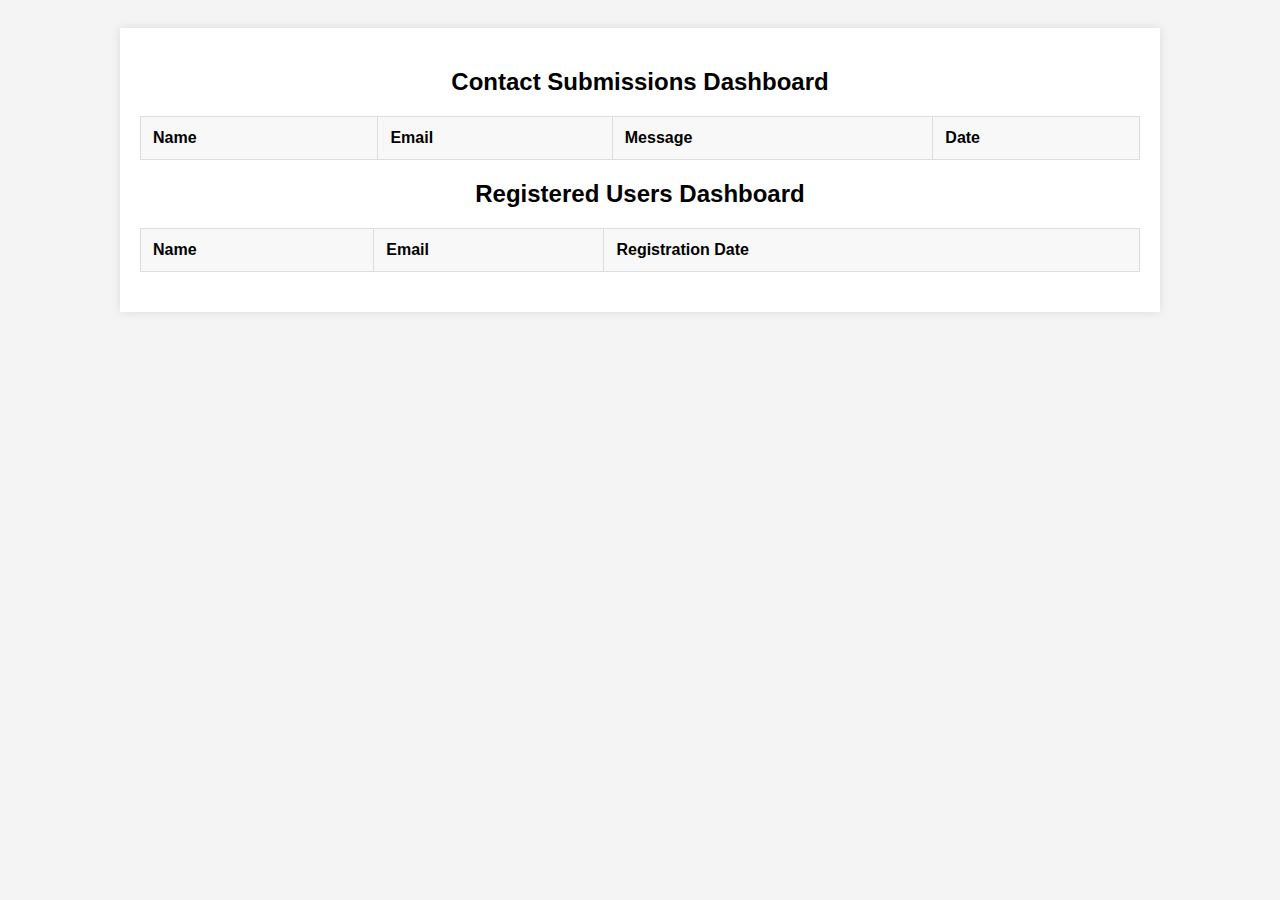
<file: dashboard/index.html>
<!DOCTYPE html>
<html lang="en">
<head>
    <meta charset="UTF-8">
    <meta name="viewport" content="width=device-width, initial-scale=1.0">
    <title>Dashboard</title>
    <!-- <link rel="stylesheet" href="dashboard.css"> -->
     <style>
                /* dashboard.css */
        body {
            font-family: Arial, sans-serif;
            background-color: #f4f4f4;
            padding: 20px;
        }

        .dashboard-container {
            max-width: 1000px;
            margin: 0 auto;
            background-color: #fff;
            padding: 20px;
            box-shadow: 0 0 10px rgba(0, 0, 0, 0.1);
        }

        h2 {
            text-align: center;
            margin-bottom: 20px;
        }

        table {
            width: 100%;
            border-collapse: collapse;
            margin-bottom: 20px;
        }

        table, th, td {
            border: 1px solid #ddd;
        }

        th, td {
            padding: 12px;
            text-align: left;
        }

        th {
            background-color: #f8f8f8;
        }

        tr:nth-child(even) {
            background-color: #f2f2f2;
        }

     </style>
</head>
<body>
    <div class="dashboard-container">
        <h2>Contact Submissions Dashboard</h2>
        <table id="contactsTable">
            <thead>
                <tr>
                    <th>Name</th>
                    <th>Email</th>
                    <th>Message</th>
                    <th>Date</th>
                </tr>
            </thead>
            <tbody id="contactsTableBody">
                <!-- Contact data will be dynamically populated here -->
            </tbody>
        </table>

        <h2>Registered Users Dashboard</h2>
        <table id="usersTable">
            <thead>
                <tr>
                    <th>Name</th>
                    <th>Email</th>
                    <th>Registration Date</th>
                </tr>
            </thead>
            <tbody id="usersTableBody">
                <!-- User data will be dynamically populated here -->
            </tbody>
        </table>
    </div>

    <script>
        // Fetch and display contacts
        async function fetchContacts() {
            try {
                const response = await fetch('http://localhost:8000/api/v1/user/contacts');
                const contacts = await response.json();
                
                const contactsTableBody = document.getElementById('contactsTableBody');
                contactsTableBody.innerHTML = ''; // Clear any existing rows

                contacts.forEach(contact => {
                    const row = `
                        <tr>
                            <td>${contact.name}</td>
                            <td>${contact.email}</td>
                            <td>${contact.message}</td>
                            <td>${new Date(contact.date).toLocaleString()}</td>
                        </tr>
                    `;
                    contactsTableBody.innerHTML += row;
                });
            } catch (error) {
                console.error('Error fetching contacts:', error);
            }
        }

        // Fetch and display users
        async function fetchUsers() {
            try {
                const response = await fetch('http://localhost:8000/api/v1/user/all-users');
                const users = await response.json();
                
                const usersTableBody = document.getElementById('usersTableBody');
                usersTableBody.innerHTML = ''; // Clear any existing rows

                users.forEach(user => {
                    const row = `
                        <tr>
                            <td>${user.name}</td>
                            <td>${user.email}</td>
                            <td>${new Date(user.date).toLocaleString()}</td>
                        </tr>
                    `;
                    usersTableBody.innerHTML += row;
                });
            } catch (error) {
                console.error('Error fetching users:', error);
            }
        }

        // Fetch both contacts and users when the page loads
        window.onload = () => {
            fetchContacts();
            fetchUsers();
        };
    </script>
</body>
</html>
</file>
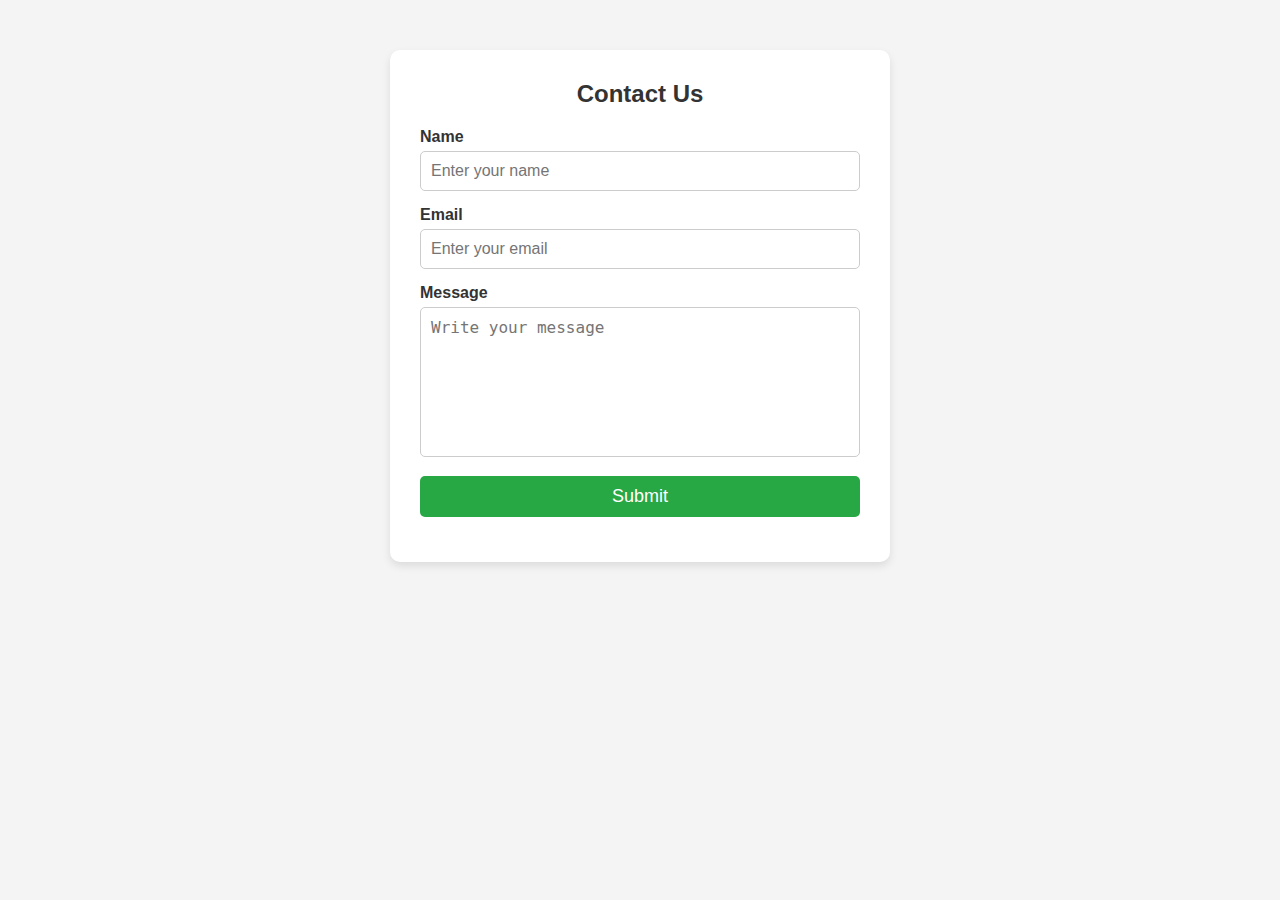
<file: contact.html>
<!DOCTYPE html>
<html lang="en">
<head>
    <meta charset="UTF-8">
    <meta name="viewport" content="width=device-width, initial-scale=1.0">
    <title>Contact Form</title>
    <link rel="stylesheet" href="contacts.css">
</head>
<body>

    <div class="contact-form-container">
        <h2>Contact Us</h2>
        <form id="contactForm">
            <div class="input-box">
                <label for="name">Name</label>
                <input type="text" id="name" name="name" placeholder="Enter your name" required>
            </div>
            <div class="input-box">
                <label for="email">Email</label>
                <input type="email" id="email" name="email" placeholder="Enter your email" required>
            </div>
            <div class="input-box">
                <label for="message">Message</label>
                <textarea id="message" name="message" placeholder="Write your message" required></textarea>
            </div>
            <button type="submit" id="submitButton">Submit</button>
        </form>
        <p id="formStatus"></p>
    </div>

    <script>
        document.getElementById('contactForm').addEventListener('submit', async function(e) {
            e.preventDefault();
            
            const name = document.getElementById('name').value;
            const email = document.getElementById('email').value;
            const message = document.getElementById('message').value;
            const formStatus = document.getElementById('formStatus');
            
            try {
                const response = await fetch('http://localhost:8000/api/v1/user/contact', {
                    method: 'POST',
                    headers: {
                        'Content-Type': 'application/json',
                    },
                    body: JSON.stringify({ name, email, message }),
                });
                
                const data = await response.json();
                console.log(response)
                if (response.status == 200) {
                    formStatus.textContent = 'Thank you for contacting us!';
                    formStatus.style.color = 'green';

                    contactForm.reset();
                } else {
                    formStatus.textContent = 'Failed to send the message: ' + data.message;
                    formStatus.style.color = 'red';
                }
            } catch (error) {
                formStatus.textContent = 'An error occurred: ' + error.message;
                formStatus.style.color = 'red';
            }
        });
    </script>
    
</body>
</html>
</file>
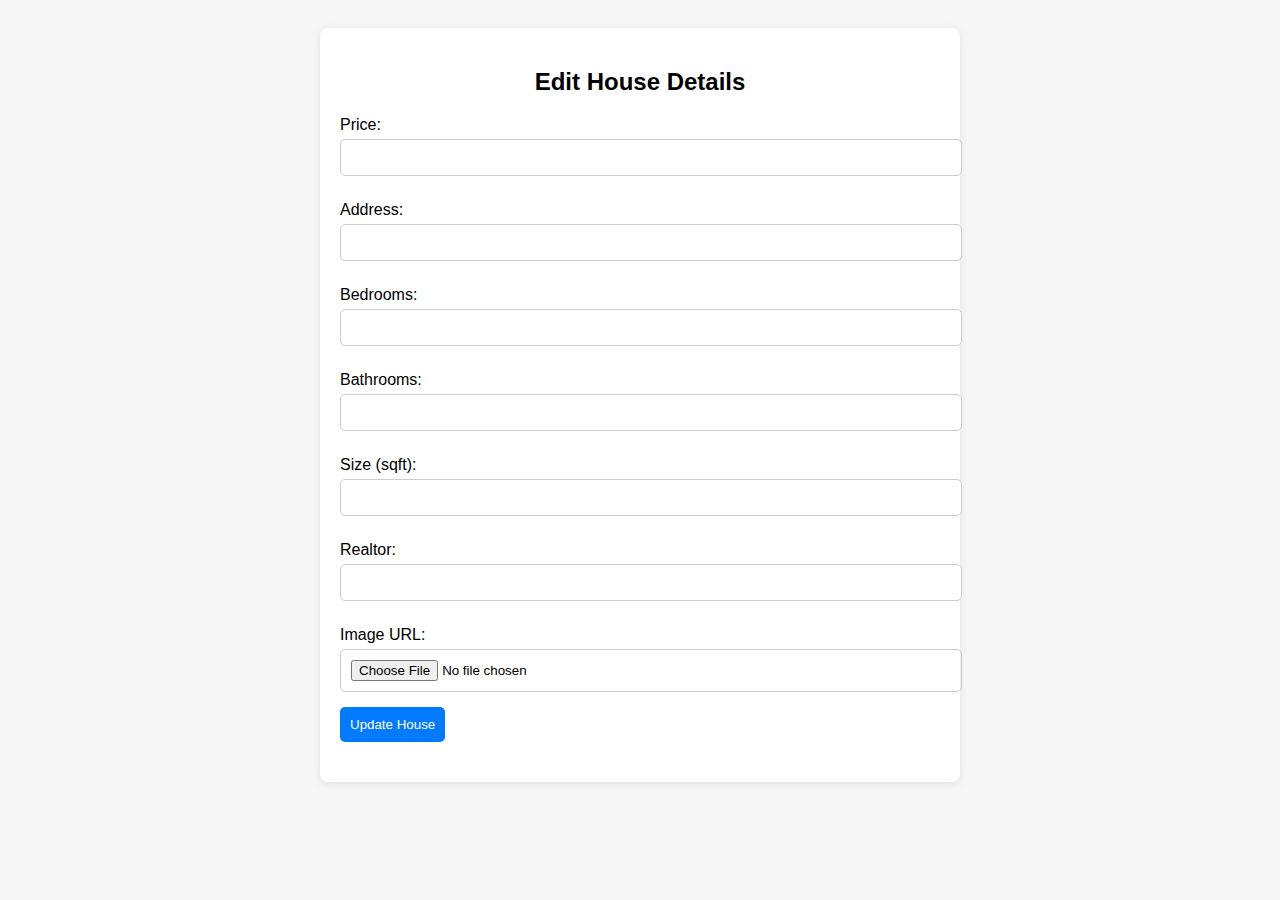
<file: edit-house.html>
<!DOCTYPE html>
<html lang="en">
<head>
    <meta charset="UTF-8">
    <meta name="viewport" content="width=device-width, initial-scale=1.0">
    <title>Edit House</title>
    <style>
        body {
            font-family: Arial, sans-serif;
            background-color: #f7f7f7;
            padding: 20px;
        }

        .edit-house-container {
            width: 100%;
            max-width: 600px;
            margin: 0 auto;
            background-color: white;
            padding: 20px;
            border-radius: 8px;
            box-shadow: 0 2px 10px rgba(0, 0, 0, 0.1);
        }

        h2 {
            text-align: center;
            margin-bottom: 20px;
        }

        label {
            display: block;
            margin: 10px 0 5px;
        }

        input, textarea {
            width: 100%;
            padding: 10px;
            margin-bottom: 15px;
            border-radius: 5px;
            border: 1px solid #ccc;
        }

        button {
            padding: 10px;
            background-color: #007BFF;
            color: white;
            border: none;
            border-radius: 5px;
            cursor: pointer;
        }

        button:hover {
            background-color: #0056b3;
        }

        #statusMessage {
            text-align: center;
            margin-top: 20px;
            font-weight: bold;
        }
    </style>
</head>
<body>

    <div class="edit-house-container">
        <h2>Edit House Details</h2>
        <form id="editHouseForm" enctype="multipart/form-data">
            <input type="hidden" id="houseId">
            <label for="price">Price:</label>
            <input type="number" id="price" required>
            
            <label for="address">Address:</label>
            <input type="text" id="address" required>

            <label for="bedrooms">Bedrooms:</label>
            <input type="number" id="bedrooms" required>

            <label for="bathrooms">Bathrooms:</label>
            <input type="number" id="bathrooms" required>

            <label for="size">Size (sqft):</label>
            <input type="number" id="size" required>

            <label for="realtor">Realtor:</label>
            <input type="text" id="realtor" required>

            <label for="imageUrl">Image URL:</label>
            <input type="file" id="imageUrl" accept="image/*" >

            <button type="submit">Update House</button>
        </form>
        <p id="statusMessage"></p>
    </div>

    <script>
        async function fetchHouseDetails() {
            const params = new URLSearchParams(window.location.search);
            const houseId = params.get('id');
            const response = await fetch(`http://localhost:8000/api/v1/user/houses/get-house/${houseId}`);
            const house = await response.json();

            if (response.status === 200) {
                document.getElementById('houseId').value = house._id;
                document.getElementById('price').value = house.price;
                document.getElementById('address').value = house.address;
                document.getElementById('bedrooms').value = house.bedrooms;
                document.getElementById('bathrooms').value = house.bathrooms;
                document.getElementById('size').value = house.size;
                document.getElementById('realtor').value = house.realtor;
            } else {
                document.getElementById('statusMessage').textContent = 'Failed to retrieve house details.';
            }
        }

        document.getElementById('editHouseForm').onsubmit = async function(event) {
            event.preventDefault();

            const houseId = document.getElementById('houseId').value;
            const updatedHouse = new FormData();
            updatedHouse.append('price', parseFloat(document.getElementById('price').value));
            updatedHouse.append('address', document.getElementById('address').value);
            updatedHouse.append('bedrooms', parseInt(document.getElementById('bedrooms').value));
            updatedHouse.append('bathrooms', parseInt(document.getElementById('bathrooms').value));
            updatedHouse.append('size', parseInt(document.getElementById('size').value));
            updatedHouse.append('realtor', document.getElementById('realtor').value);
            updatedHouse.append('file', document.getElementById('imageUrl').files[0]);

            console.log(updatedHouse)

            try {
                const response = await fetch(`http://localhost:8000/api/v1/user/houses/edit-house/${houseId}`, {
                    method: 'PUT',
                    body: updatedHouse
                });

                const result = await response.json();
                if (response.status === 200) {
                    document.getElementById('statusMessage').textContent = 'House updated successfully!';
                } else {
                    document.getElementById('statusMessage').textContent = 'Failed to update house: ' + result.message;
                }
            } catch (error) {
                document.getElementById('statusMessage').textContent = 'An error occurred: ' + error.message;
            }
        }

        // Fetch the house details when the page loads
        window.onload = fetchHouseDetails;
    </script>

</body>
</html>
</file>
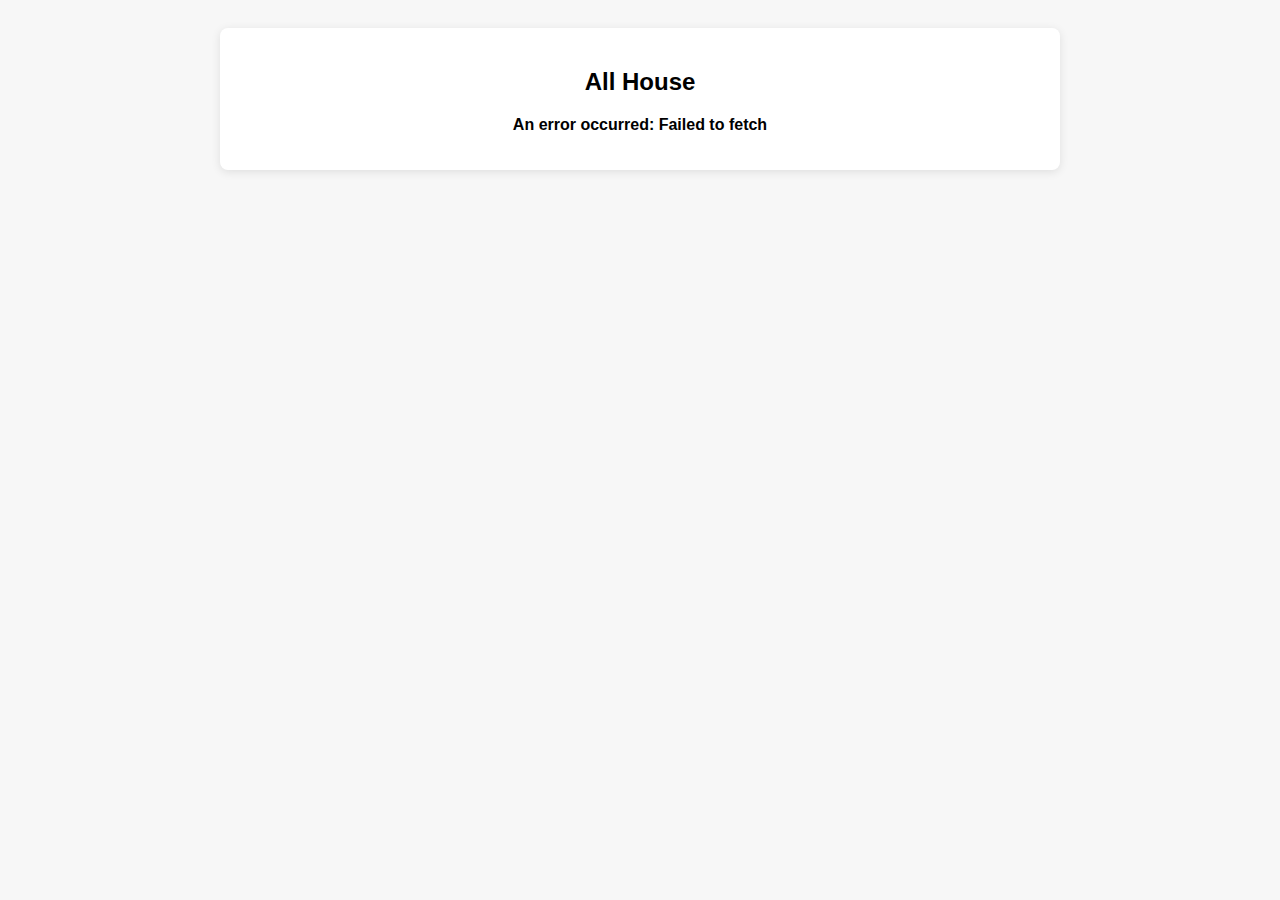
<file: houses.html>
<!DOCTYPE html>
<html lang="en">
<head>
    <meta charset="UTF-8">
    <meta name="viewport" content="width=device-width, initial-scale=1.0">
    <title>House Listings</title>

    <style>
        body {
            font-family: Arial, sans-serif;
            background-color: #f7f7f7;
            padding: 20px;
        }

        .house-list-container {
            width: 100%;
            max-width: 800px;
            margin: 0 auto;
            background-color: white;
            padding: 20px;
            border-radius: 8px;
            box-shadow: 0 2px 10px rgba(0, 0, 0, 0.1);
        }

        h2 {
            text-align: center;
            margin-bottom: 20px;
        }

        .house-item {
            background-color: #f9f9f9;
            padding: 15px;
            margin-bottom: 15px;
            border-radius: 6px;
            box-shadow: 0 1px 5px rgba(0, 0, 0, 0.1);
        }

        .house-item h3 {
            margin-top: 0;
        }

        .house-image {
            width: 100%;
            max-height: 200px;
            object-fit: cover;
            border-radius: 6px;
        }

        #statusMessage {
            text-align: center;
            margin-top: 20px;
            font-weight: bold;
        }

        .view-details,
        .edit-button,
        .delete-button {
            display: inline-block;
            margin-top: 10px;
            padding: 8px 12px;
            border-radius: 5px;
            text-decoration: none;
            color: white;
        }

        .view-details {
            background-color: #007BFF;
        }

        .view-details:hover {
            background-color: #0056b3;
        }

        .edit-button {
            background-color: #28a745; /* Green */
            margin-right: 5px;
        }

        .edit-button:hover {
            background-color: #218838;
        }

        .delete-button {
            background-color: #dc3545; /* Red */
        }

        .delete-button:hover {
            background-color: #c82333;
        }
    </style>
</head>
<body>

    <div class="house-list-container">
        <h2>All House</h2>
        <div id="houseList"></div>
        <p id="statusMessage"></p>
    </div>

    <script>
        async function fetchHouses() {
            const houseListElement = document.getElementById('houseList');
            const statusMessage = document.getElementById('statusMessage');

            try {
                const response = await fetch('http://localhost:8000/api/v1/user/houses/get-houses');
                const houses = await response.json();

                if (response.status === 200) {
                    if (houses.length === 0) {
                        statusMessage.textContent = 'No houses available for sale.';
                    } else {
                        houseListElement.innerHTML = ''; // Clear the list before appending
                        houses.forEach(house => {
                            const houseItem = document.createElement('div');
                            houseItem.classList.add('house-item');

                            houseItem.innerHTML = `
                                <img class="house-image" src="${house.imageUrl}" alt="House Image">
                                <h3>Price: $${house.price.toFixed(2)}</h3>
                                <p><strong>Address:</strong> ${house.address}</p>
                                <p><strong>Bedrooms:</strong> ${house.bedrooms}</p>
                                <p><strong>Bathrooms:</strong> ${house.bathrooms}</p>
                                <p><strong>Size:</strong> ${house.size} sqft</p>
                                <p><strong>Realtor:</strong> ${house.realtor}</p>
                                <a class="view-details" href="/ui/house-details.html?id=${house._id}">View Details</a>
                                <a class="edit-button" href="/ui/edit-house.html?id=${house._id}">Edit</a>
                                <button class="delete-button" onclick="deleteHouse('${house._id}')">Delete</button>
                            `;

                            houseListElement.appendChild(houseItem);
                        });
                    }
                } else {
                    statusMessage.textContent = 'Failed to retrieve houses: ' + houses.message;
                }
            } catch (error) {
                statusMessage.textContent = 'An error occurred: ' + error.message;
            }
        }

        async function deleteHouse(houseId) {
            const confirmation = confirm("Are you sure you want to delete this house?");
            if (confirmation) {
                try {
                    const response = await fetch(`http://localhost:8000/api/v1/user/houses/delete-house/${houseId}`, {
                        method: 'DELETE'
                    });
                    const result = await response.json();
                    if (response.status === 200) {
                        fetchHouses(); // Refresh the house list after deletion
                    } else {
                        document.getElementById('statusMessage').textContent = 'Failed to delete house: ' + result.message;
                    }
                } catch (error) {
                    document.getElementById('statusMessage').textContent = 'An error occurred: ' + error.message;
                }
            }
        }

        // Fetch the houses when the page loads
        window.onload = fetchHouses;
    </script>

</body>
</html>
</file>
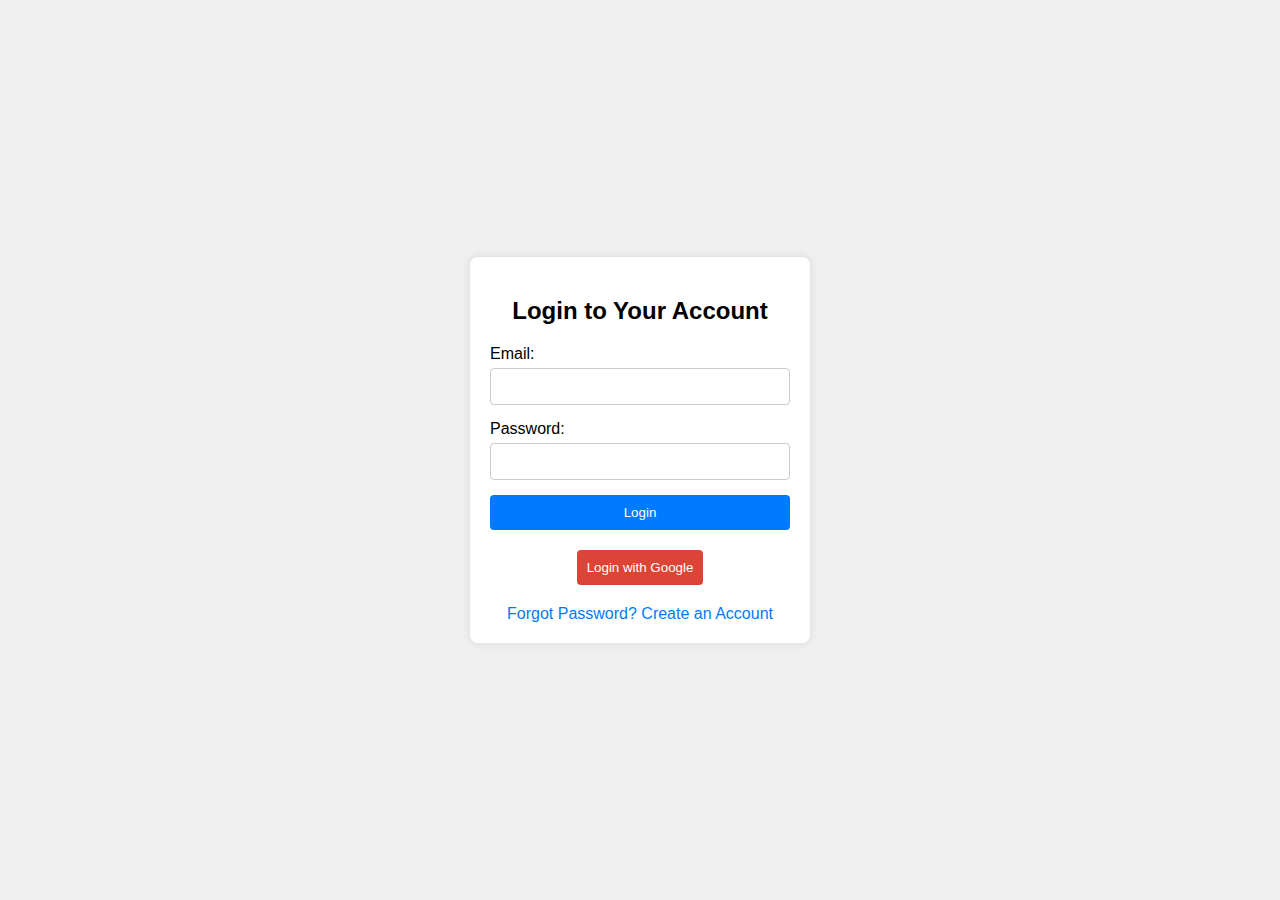
<file: login.html>
<!DOCTYPE html>
<html lang="en">
<head>
  <meta charset="UTF-8">
  <meta name="viewport" content="width=device-width, initial-scale=1.0">
  <title>Login Page</title>
  <link rel="stylesheet" href="styles.css">
</head>
<body>
  <div class="login-container">
    <h2>Login to Your Account</h2>
    <form id="loginForm">
      <label for="email">Email:</label>
      <input type="email" id="email" name="email" required>
      <label for="password">Password:</label>
      <input type="password" id="password" name="password" required>
      <button type="submit">Login</button>
    </form>
    <div class="social-login">
      <button class="google-login">Login with Google</button>
    </div>
    <div class="links">
      <a href="#">Forgot Password?</a>
      <a href="/ui/signup.html">Create an Account</a>
    </div>
  </div>

  <script>
    document.getElementById('loginForm').addEventListener('submit', async function(e) {
      e.preventDefault();

      const email = document.getElementById('email').value;
      const password = document.getElementById('password').value;

      try {
        const response = await fetch('http://localhost:8000/api/v1/user/login', {
          method: 'POST',
          headers: {
            'Content-Type': 'application/json',
          },
          body: JSON.stringify({ email, password }),
        });

        const data = await response.json();

        if (data.success) {
          alert('Login successful!');
          // You can store the token in localStorage and redirect the user
          localStorage.setItem('token', data.token);
          window.location.href = '/ui/index.html'; // Redirect to dashboard or home
        } else {
          alert('Login failed: ' + data.message);
        }
      } catch (error) {
        alert('An error occurred: ' + error.message);
      }
    });
  </script>
</body>
</html>
</file>
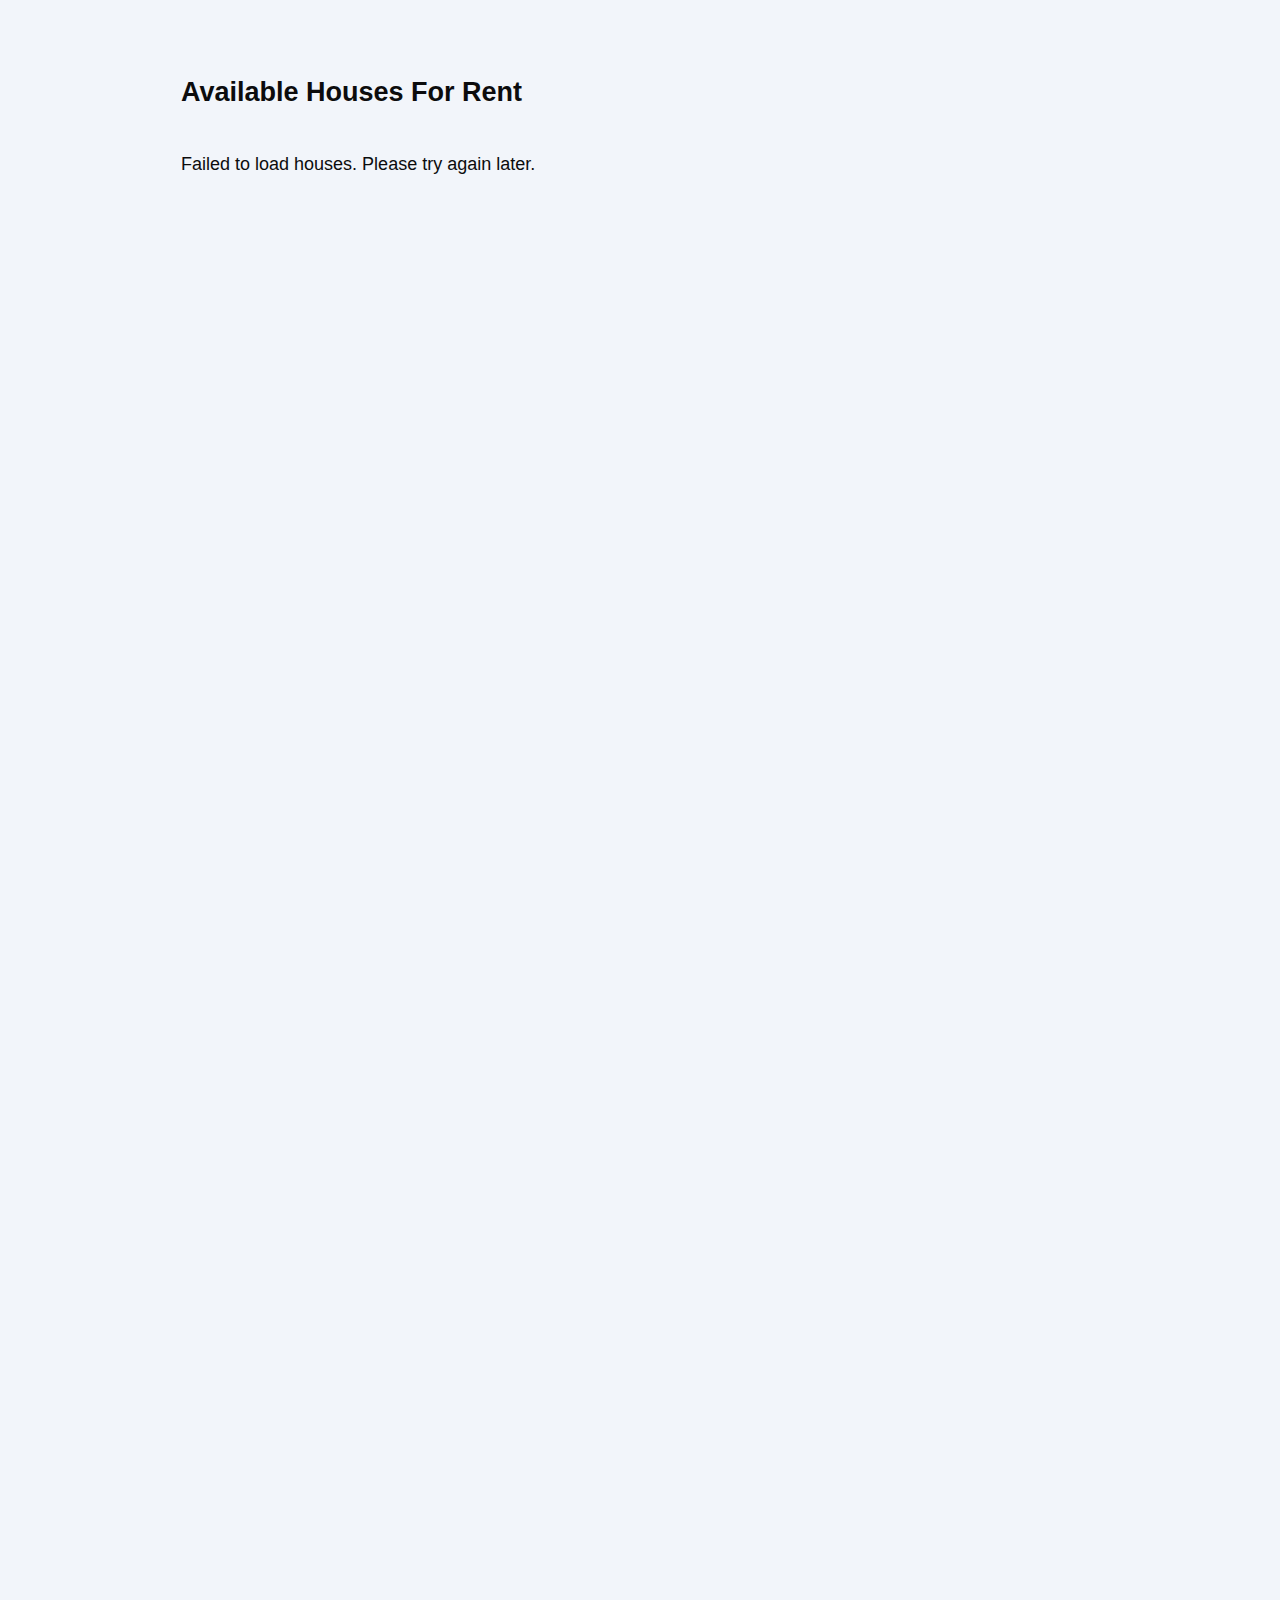
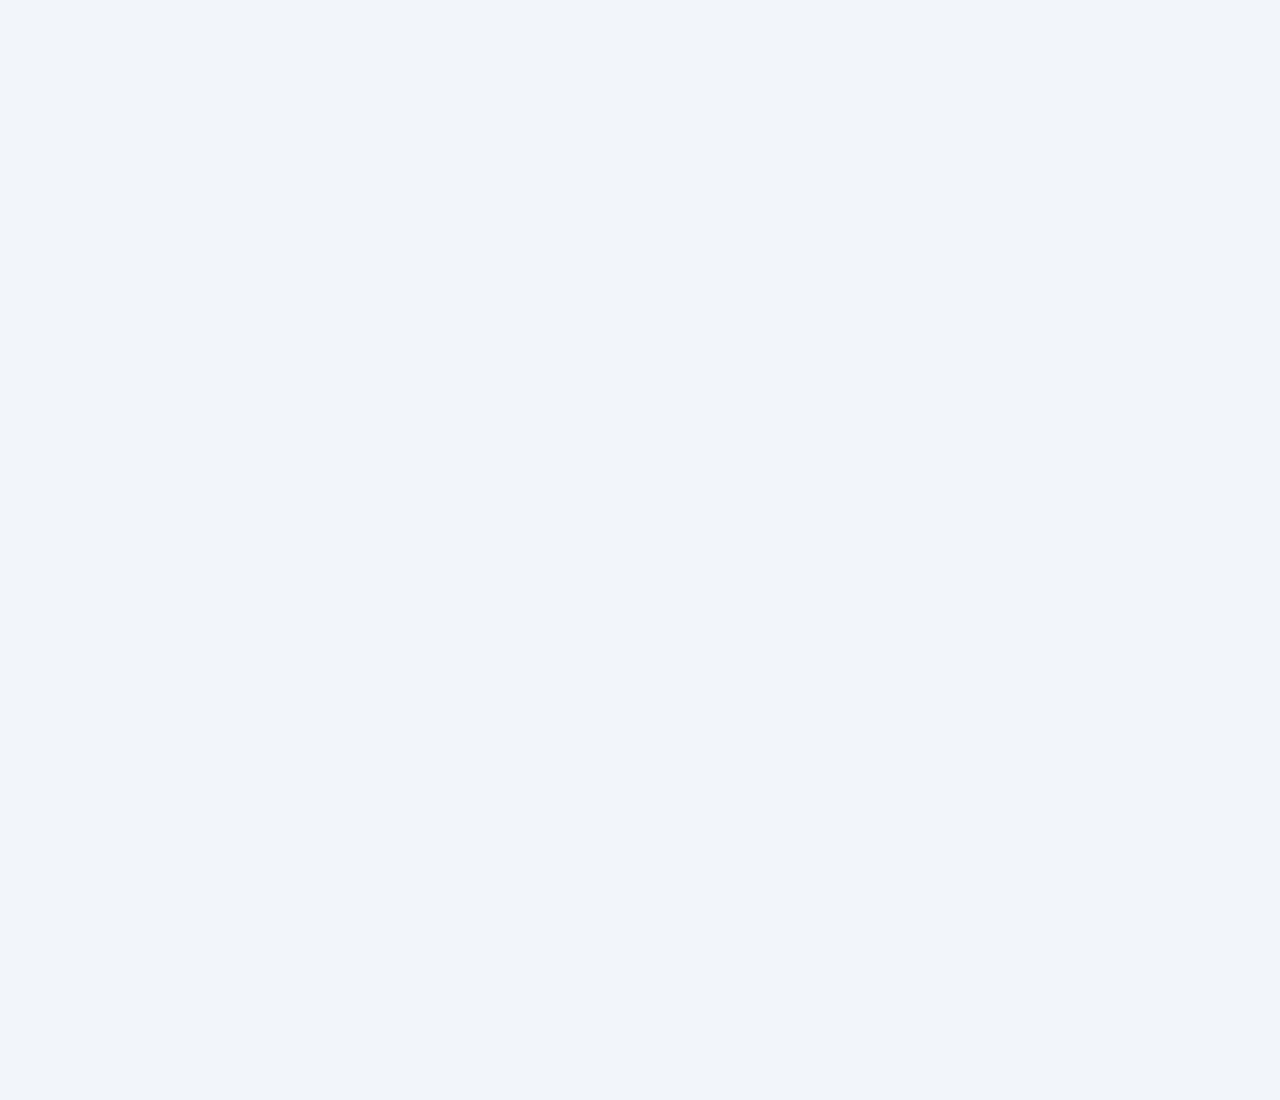
<file: rent-homes.html>
<!DOCTYPE html>
<html lang="en">
<head>
    <meta charset="UTF-8">
    <meta name="viewport" content="width=device-width, initial-scale=1.0">

    <link rel="stylesheet" href="https://fonts.googleapis.com/css2?family=Material+Symbols+Rounded:opsz,wght,FILL,GRAD@24,400,0..1,0" />

    <title>Document</title>
    <link rel="stylesheet" href="assets/css/style.css">
    <style>
     

        /* Modal styles */
        .modal {
            display: none;
            position: fixed;
            left: 0;
            top: 0;
            width: 100%;
            height: 100%;
            background-color: rgba(0, 0, 0, 0.5);
            justify-content: center;
            align-items: center;
        }

        .modal-content {
            background-color: white;
            padding: 20px;
            border-radius: 8px;
            width: 300px;
            text-align: center;
        }

        .close-btn {
            background-color: red;
            color: white;
            border: none;
            padding: 5px 10px;
            cursor: pointer;
            float: right;
        }

        .rent-form input {
            margin-bottom: 10px;
            padding: 8px;
            width: 100%;
            border-radius: 5px;
            border: 1px solid #ccc;
        }

        .rent-form button {
            background-color: #007BFF !important;
            color: white;
            border: none;
            padding: 10px;
            width: 100%;
            border-radius: 5px;
            cursor: pointer;
        }

        .rent-form button:hover {
            background-color: #0056b3;
        }

        .card_rent_now{
            margin: 12px;
            background-color: #007BFF;
            color: azure;
            border-radius:7px ;
            padding: 7px;
        }
        .card_rent_now:hover{
            scale: 1.1;
        }
    </style>
</head>
<body>
    <section class="section property" aria-labelledby="property-label">
        <div class="container">
            <div class="title-wrapper">
              <h2>Available Houses For Rent</h2>
            </div>
            <div class="property-list" id="property-list">
            


            </div>
            <div id="statusMessage"></div>
     </div>
 </section>

    <!-- Modal for rent form -->
    <div id="rentModal" class="modal">
        <div class="modal-content">
            <button class="close-btn" onclick="closeModal()">X</button>
            <h3>Rent House</h3>
            <form id="rentForm" class="rent-form">
                <input type="hidden" id="houseId">
                <input type="hidden" id="userId" value="">
                <label for="rentStartDate">Start Date:</label>
                <input type="date" id="rentStartDate" required>
                <label for="rentEndDate">End Date:</label>
                <input type="date" id="rentEndDate" required>
                <button type="submit">Rent Now</button>
            </form>
        </div>
    </div>

    <script>

document.addEventListener("DOMContentLoaded", () => {
    const propertyList = document.getElementById('property-list');
    const statusMessage = document.getElementById('statusMessage');

    // Fetch house data from your API
    async function fetchHouses() {
        try {
            const response = await fetch('http://localhost:8000/api/v1/user/houses/available-houses'); // Replace with your API endpoint
            const houses = await response.json();

            if (!houses.length) {
                statusMessage.innerText = "No house available for rent.";
            } else {
                renderHouses(houses);
            }
        } catch (error) {
            statusMessage.innerText = "Failed to load houses. Please try again later.";
        }
    }

    // Function to render house cards
    function renderHouses(houses) {
        propertyList.innerHTML = ""; // Clear the list before rendering
        houses.forEach(house => {
            const houseItem = document.createElement('div');
            houseItem.classList.add('card');

            houseItem.innerHTML = `
                <div class="card-banner">
                    <figure class="img-holder" style="--width:585; --height:390">
                        <img src="${house.imageUrl}" class="img-cover" width="585" height="390" alt="${house.realtor}">
                    </figure>
                    <span class="label-medium badge">New</span>
                    <button class="icon-btn fav-btn" aria-label="add to favorite" data-toggle-btn>
                        <span class="material-symbols-rounded" aria-hidden="true">favorite</span>
                    </button>
                </div>
                <div class="card-container">
                    <span class="title-large">$${house.price.toFixed(2)}</span>
                    <h3>
                        <a href="#" class="title-small card-title">${house.realtor}</a>
                    </h3>
                    <address class="body-medium">${house.address}</address>
                    <div class="card-meta-list">
                        <div class="meta-item">
                            <span class="material-symbols-rounded meta-icon" aria-hidden="true">bed</span>
                            <span class="meta-text label-medium">${house.bedrooms} Bed</span>
                        </div>
                        <div class="meta-item">
                            <span class="material-symbols-rounded meta-icon" aria-hidden="true">bathtub</span>
                            <span class="meta-text label-medium">${house.bathrooms} Bath</span>
                        </div>
                        <div class="meta-item">
                            <span class="material-symbols-rounded meta-icon" aria-hidden="true">straighten</span>
                            <span class="meta-text label-medium">${house.size} sqft</span>
                        </div>
                    </div>
                   <button class="card_rent_now" onclick="openRentForm('${house._id}')">Rent Now</button>
                </div>
            `;

            propertyList.appendChild(houseItem);
        });
    }

    // Open rent form modal - making sure this function is in the global scope
    window.openRentForm = function (houseId) {
        console.log('houseId', houseId);
        const rentModal = document.getElementById('rentModal');
        document.getElementById('houseId').value = houseId;
        const user = JSON.parse(localStorage.getItem('nurnobi_user'));
        document.getElementById('userId').value = user._id;
        rentModal.style.display = 'flex';
        console.log('user id in modal', user._id);
    }

    // Close rent form modal
    window.closeModal = function() {
        const rentModal = document.getElementById('rentModal');
        rentModal.style.display = 'none';
    }

    // Handle form submission
    document.getElementById('rentForm').addEventListener('submit', async function (e) {
        e.preventDefault();
        const houseId = document.getElementById('houseId').value;
        const userId = document.getElementById('userId').value;
        const rentStartDate = document.getElementById('rentStartDate').value;
        const rentEndDate = document.getElementById('rentEndDate').value;

        console.log('userid',userId)

        try {
            const response = await fetch('http://localhost:8000/api/v1/user/houses/rent-house', {
                method: 'POST',
                headers: {
                    'Content-Type': 'application/json'
                },
                body: JSON.stringify({ houseId, userId, rentStartDate, rentEndDate })
            });

            const data = await response.json();

            if (response.status === 200) {
                alert('House rented successfully!');
                closeModal();
                location.reload(); 
                fetchHouses(); // Refresh house list
            } else {
                alert('Failed to rent house: ' + data.message);
            }
        } catch (error) {
            alert('An error occurred: ' + error.message);
        }
    });

    // Fetch the house data on page load
    fetchHouses();
});


    </script>
</body>
</html>
</file>
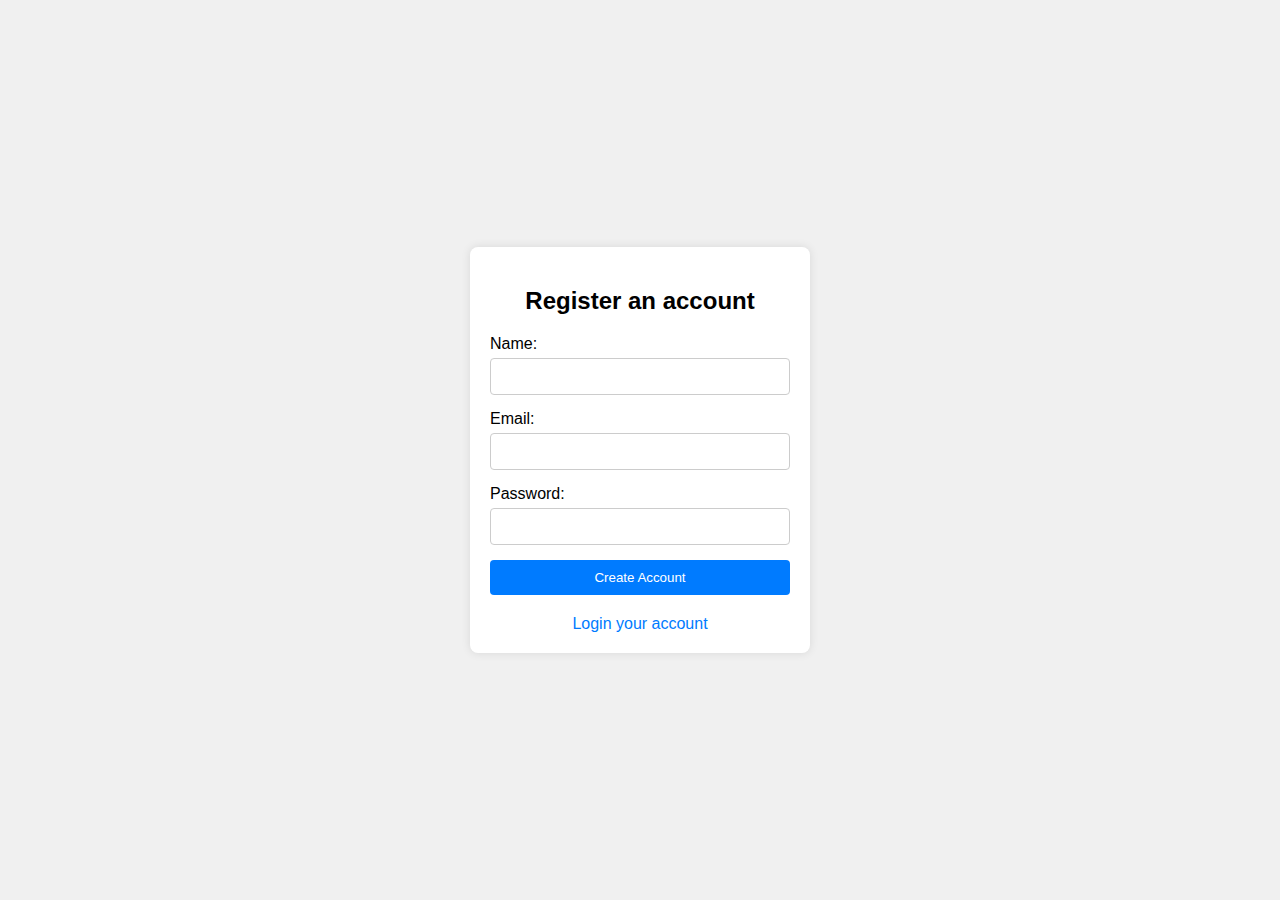
<file: signup.html>
<!DOCTYPE html>
<html lang="en">
<head>
  <meta charset="UTF-8">
  <meta name="viewport" content="width=device-width, initial-scale=1.0">
  <title>Login Page</title>
  <link rel="stylesheet" href="styles.css">
</head>
<body>
  <div class="login-container">
    <h2>Register an account</h2>
    <form id="signupForm">
      <label for="name">Name:</label>
      <input type="text" id="name" name="name" required>

      <label for="email">Email:</label>
      <input type="email" id="email" name="email" required>

      <label for="password">Password:</label>
      <input type="password" id="password" name="password" required>
      <button type="submit">Create Account</button>

    </form>
    <div class="links">
      <a href="/ui/signup.html">Login your account</a>
    </div>
  </div>

  <script>
    document.getElementById('signupForm').addEventListener('submit', async function(e) {
      e.preventDefault();
      
      const name = document.getElementById('name').value;
      const email = document.getElementById('email').value;
      const password = document.getElementById('password').value;

      try {
        const response = await fetch('http://localhost:8000/api/v1/user/register', {
          method: 'POST',
          headers: {
            'Content-Type': 'application/json',
          },
          body: JSON.stringify({ name, email, password }),
        });

        const data = await response.json();
        console.log(data)
        if (data.success) {
          alert('Registration successful!');
          // Redirect to login page
          window.location.href = '/ui/login.html';
        } else {
          alert('Registration failed: ' + data.message);
        }
      } catch (error) {
        alert('An error occurred: ' + error.message);
      }
    });
  </script>
</body>
</html>
</file>
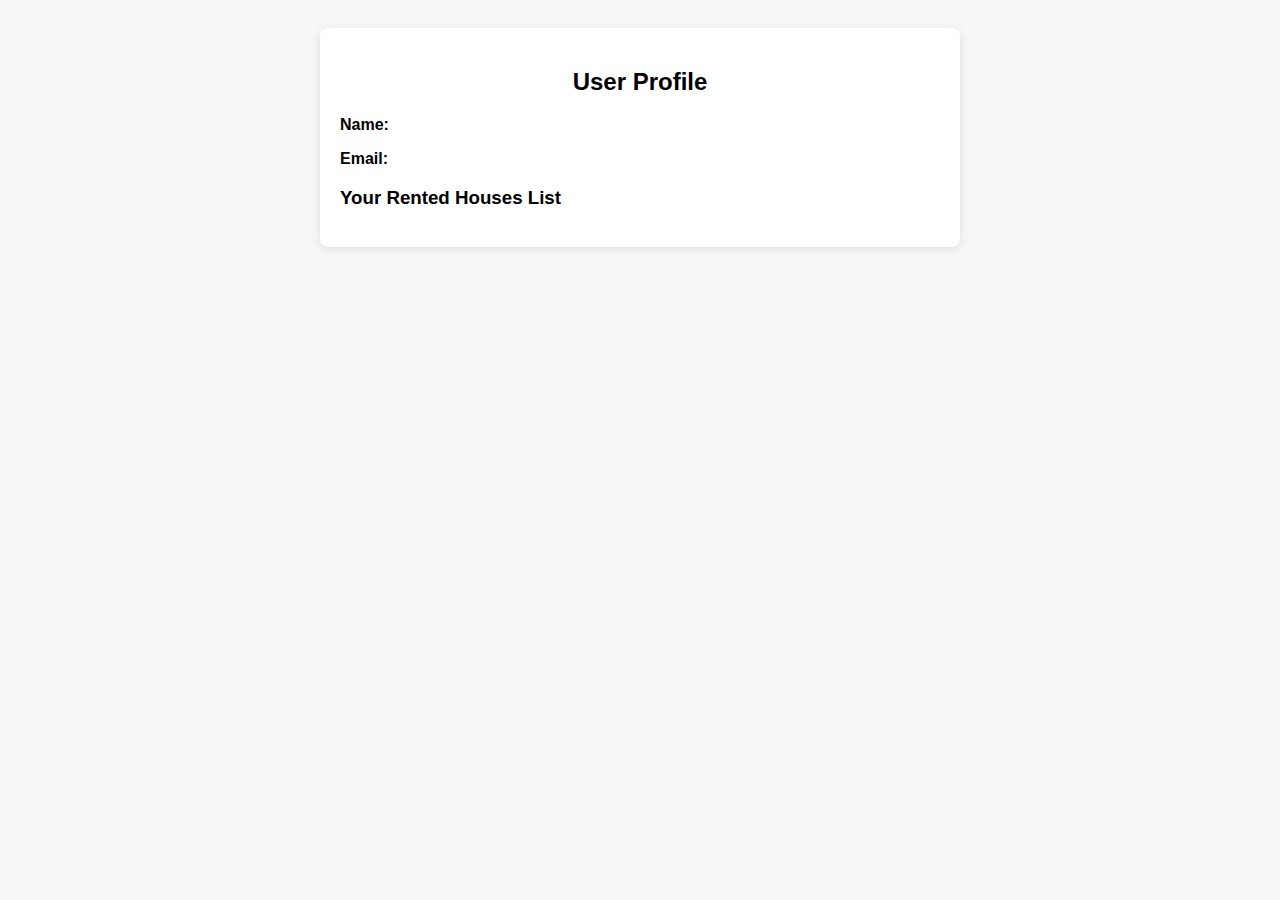
<file: user-profile.html>
<!DOCTYPE html>
<html lang="en">
<head>
    <meta charset="UTF-8">
    <meta name="viewport" content="width=device-width, initial-scale=1.0">
    <title>User Profile</title>
    <style>
        body {
            font-family: Arial, sans-serif;
            background-color: #f7f7f7;
            padding: 20px;
        }
        .profile-container {
            width: 100%;
            max-width: 600px;
            margin: 0 auto;
            background-color: white;
            padding: 20px;
            border-radius: 8px;
            box-shadow: 0 2px 10px rgba(0, 0, 0, 0.1);
        }
        h2 {
            text-align: center;
            margin-bottom: 20px;
        }
        .house-item {
            background-color: #f9f9f9;
            padding: 15px;
            margin-bottom: 15px;
            border-radius: 6px;
            box-shadow: 0 1px 5px rgba(0, 0, 0, 0.1);
        }
    </style>
</head>
<body>
    <div class="profile-container">
        <h2>User Profile</h2>
        <p><strong>Name:</strong> <span id="userName"></span></p>
        <p><strong>Email:</strong> <span id="userEmail"></span></p>
        <h3> Your Rented Houses List </h3>
        <div id="rentedHouses"></div>
    </div>

    <script>
        // Fetch user profile
        async function fetchUserProfile() {
            const userId = JSON.parse(localStorage.getItem('nurnobi_user'))._id; // Assuming you store user data in localStorage

            try {
                const response = await fetch(`http://localhost:8000/api/v1/user/profile/${userId}`);
                const user = await response.json();

                if (response.status === 200) {
                    document.getElementById('userName').textContent = user.name;
                    document.getElementById('userEmail').textContent = user.email;

                    const rentedHousesElement = document.getElementById('rentedHouses');

                    if (user.rentedHouses.length === 0) {
                        rentedHousesElement.innerHTML = '<p>No houses rented yet.</p>';
                    } else {
                        user.rentedHouses.forEach(house => {
                            const houseItem = document.createElement('div');
                            houseItem.classList.add('house-item');
                            houseItem.innerHTML = `
                                <p><strong>Address:</strong> ${house.address}</p>
                                <p><strong>Price:</strong> $${house.price}</p>
                                <p><strong>Bedrooms:</strong> ${house.bedrooms}</p>
                                <p><strong>Bathrooms:</strong> ${house.bathrooms}</p>
                                <p><strong>Size:</strong> ${house.size} sqft</p>
                            `;
                            rentedHousesElement.appendChild(houseItem);
                        });
                    }
                } else {
                    alert('Failed to fetch user profile: ' + user.message);
                }
            } catch (error) {
                alert('An error occurred: ' + error.message);
            }
        }

        // Fetch user profile when the page loads
        window.onload = fetchUserProfile;
    </script>
</body>
</html>
</file>
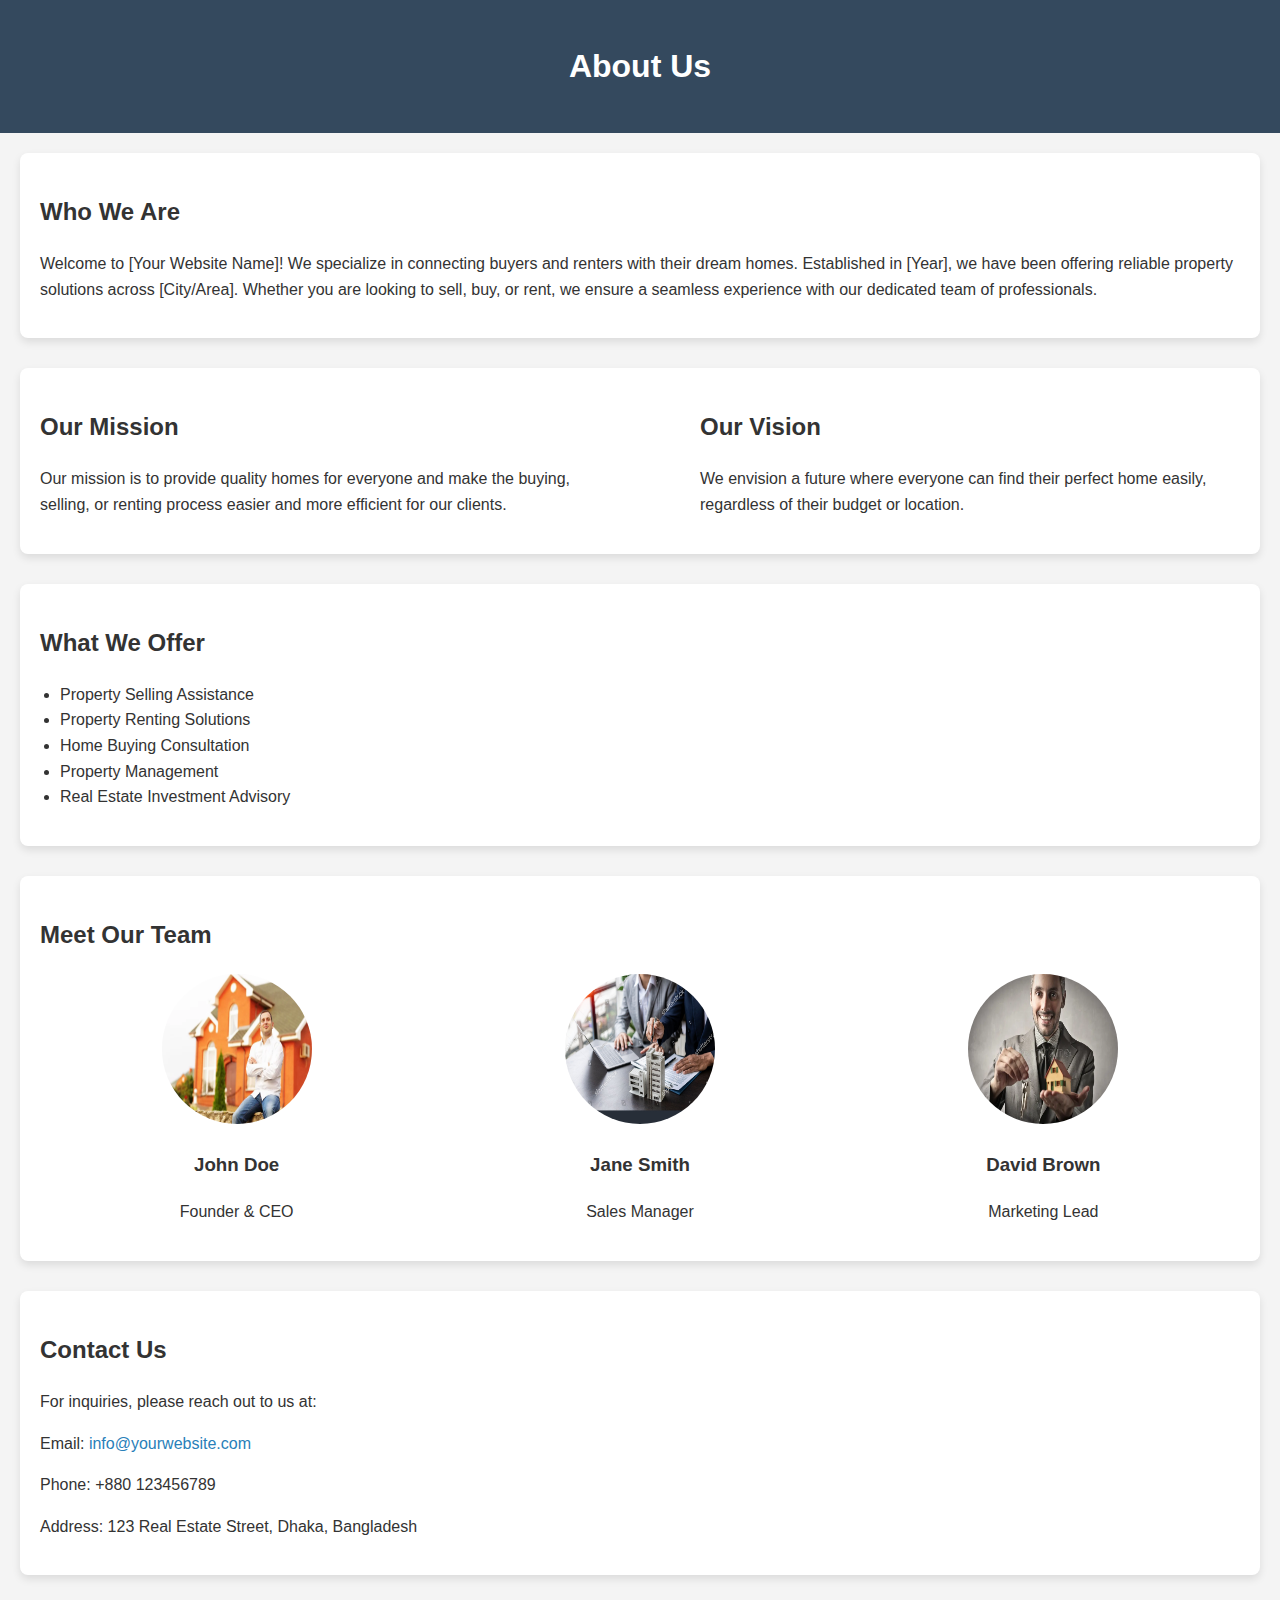
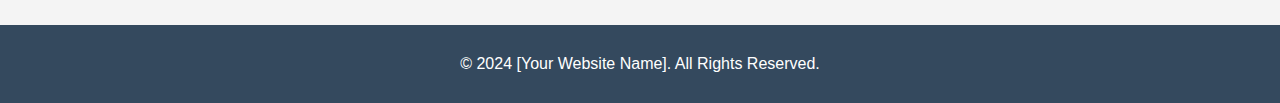
<file: about/about.html>
<!DOCTYPE html>
<html lang="en">
<head>
    <meta charset="UTF-8">
    <meta name="viewport" content="width=device-width, initial-scale=1.0">
    <meta http-equiv="X-UA-Compatible" content="ie=edge">
    <meta name="description" content="About Us Page for Real Estate Website">
    <title>About Us - Real Estate</title>
    <link rel="stylesheet" href="about.css">
</head>
<body>
    <header>
        <h1>About Us</h1>
    </header>

    <main>
        <!-- Company Overview -->
        <section id="about-us">
            <h2>Who We Are</h2>
            <p>Welcome to [Your Website Name]! We specialize in connecting buyers and renters with their dream homes. Established in [Year], we have been offering reliable property solutions across [City/Area]. Whether you are looking to sell, buy, or rent, we ensure a seamless experience with our dedicated team of professionals.</p>
        </section>

        <!-- Mission & Vision -->
        <section id="mission-vision">
            <div id="mission">
                <h2>Our Mission</h2>
                <p>Our mission is to provide quality homes for everyone and make the buying, selling, or renting process easier and more efficient for our clients.</p>
            </div>
            <div id="vision">
                <h2>Our Vision</h2>
                <p>We envision a future where everyone can find their perfect home easily, regardless of their budget or location.</p>
            </div>
        </section>

        <!-- Services -->
        <section id="services">
            <h2>What We Offer</h2>
            <ul>
                <li>Property Selling Assistance</li>
                <li>Property Renting Solutions</li>
                <li>Home Buying Consultation</li>
                <li>Property Management</li>
                <li>Real Estate Investment Advisory</li>
            </ul>
        </section>

        <!-- Our Team -->
        <section id="team">
            <h2>Meet Our Team</h2>
            <div class="team-members">
                <div class="member">
                    <img src="about-pic/team1jpg.jpg" alt="John Doe">
                    <h3>John Doe</h3>
                    <p>Founder & CEO</p>
                </div>
                <div class="member">
                    <img src="about-pic/team2.jpg" alt="Jane Smith">
                    <h3>Jane Smith</h3>
                    <p>Sales Manager</p>
                </div>
                <div class="member">
                    <img src="about-pic/team3.jpg" alt="David Brown">
                    <h3>David Brown</h3>
                    <p>Marketing Lead</p>
                </div>
            </div>
        </section>

        <!-- Contact Information -->
        <section id="contact-info">
            <h2>Contact Us</h2>
            <p>For inquiries, please reach out to us at:</p>
            <p>Email: <a href="mailto:info@yourwebsite.com">info@yourwebsite.com</a></p>
            <p>Phone: +880 123456789</p>
            <p>Address: 123 Real Estate Street, Dhaka, Bangladesh</p>
        </section>
    </main>

    <footer>
        <p>&copy; 2024 [Your Website Name]. All Rights Reserved.</p>
    </footer>
</body>
</html>
</file>
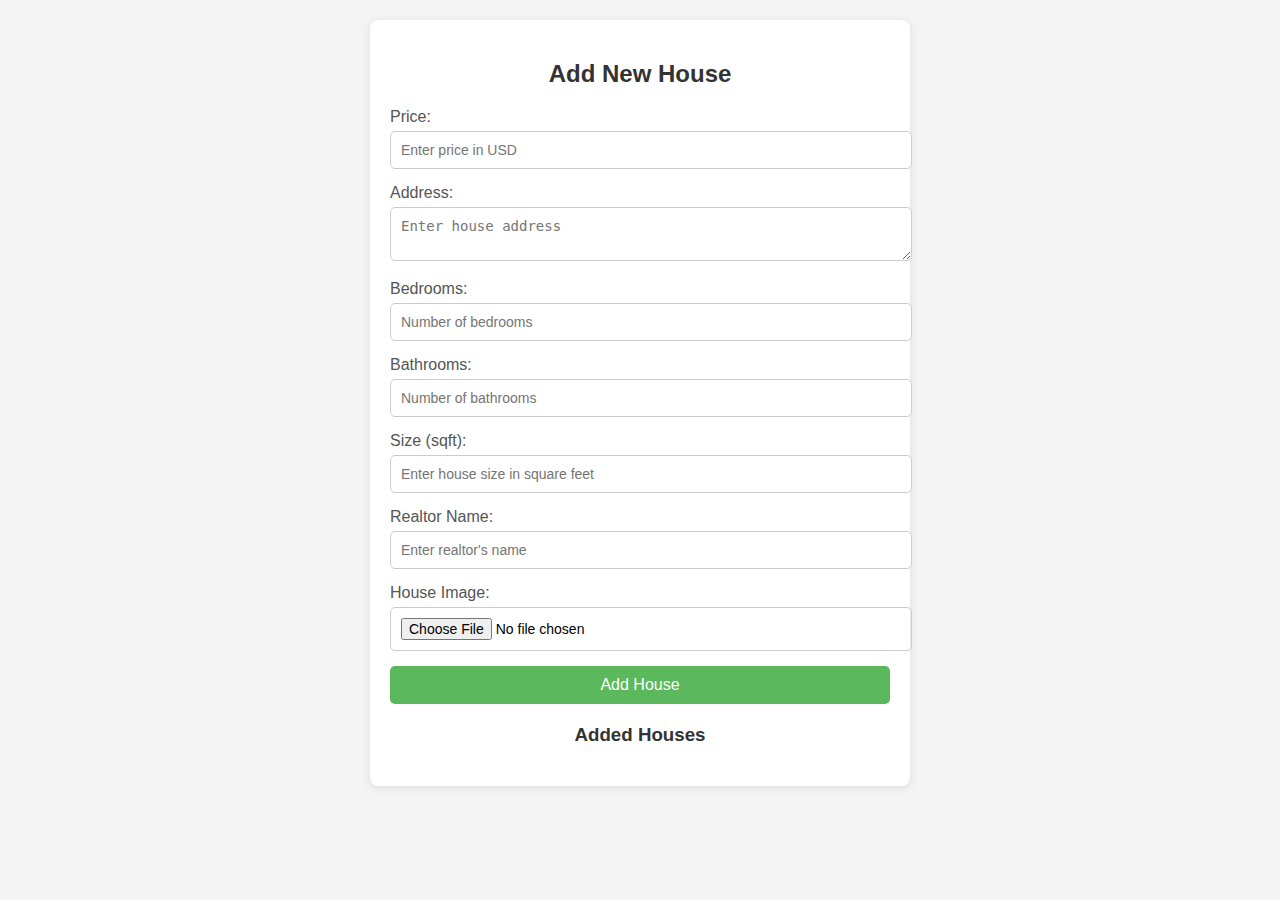
<file: dashboard/add-house.html>
<!DOCTYPE html>
<html lang="en">
<head>
    <meta charset="UTF-8">
    <meta name="viewport" content="width=device-width, initial-scale=1.0">
    <title>Add House</title>
    <!-- <link rel="stylesheet" href="styles.css"> -->

    <style>
        body {
            font-family: Arial, sans-serif;
            background-color: #f4f4f4;
            margin: 0;
            padding: 20px;
        }

        .house-form-container {
            max-width: 500px;
            margin: auto;
            background: white;
            padding: 20px;
            border-radius: 8px;
            box-shadow: 0 2px 10px rgba(0, 0, 0, 0.1);
        }

        h2, h3 {
            text-align: center;
            color: #333;
            margin-bottom: 20px;
        }

        .input-box {
            margin-bottom: 15px;
        }

        label {
            display: block;
            margin-bottom: 5px;
            color: #555;
        }

        input[type="number"],
        input[type="text"],
        textarea,
        input[type="file"] {
            width: 100%;
            padding: 10px;
            border: 1px solid #ccc;
            border-radius: 5px;
            font-size: 14px;
        }

        textarea {
            resize: vertical;
        }

        button {
            width: 100%;
            padding: 10px;
            background-color: #5cb85c;
            color: white;
            border: none;
            border-radius: 5px;
            font-size: 16px;
            cursor: pointer;
        }

        button:hover {
            background-color: #4cae4c;
        }

        #formStatus {
            text-align: center;
            margin-top: 15px;
            font-weight: bold;
        }

        .house-list-container {
            margin-top: 20px;
        }

        .house-item {
            margin-bottom: 20px;
            background: #fff;
            padding: 15px;
            border-radius: 8px;
            box-shadow: 0 2px 5px rgba(0, 0, 0, 0.1);
        }

        .house-item img {
            width: 150px;
            height: 100px;
            object-fit: cover;
            border-radius: 8px;
        }

        .house-item p {
            margin: 5px 0;
        }
    </style>
</head>
<body>

    <div class="house-form-container">
        <h2>Add New House</h2>
        <form id="addHouseForm" enctype="multipart/form-data">
            <div class="input-box">
                <label for="price">Price:</label>
                <input type="number" id="price" name="price" placeholder="Enter price in USD" required>
            </div>
            <div class="input-box">
                <label for="address">Address:</label>
                <textarea id="address" name="address" placeholder="Enter house address" required></textarea>
            </div>
            <div class="input-box">
                <label for="bedrooms">Bedrooms:</label>
                <input type="number" id="bedrooms" name="bedrooms" placeholder="Number of bedrooms" required>
            </div>
            <div class="input-box">
                <label for="bathrooms">Bathrooms:</label>
                <input type="number" id="bathrooms" name="bathrooms" placeholder="Number of bathrooms" required>
            </div>
            <div class="input-box">
                <label for="size">Size (sqft):</label>
                <input type="number" id="size" name="size" placeholder="Enter house size in square feet" required>
            </div>
            <div class="input-box">
                <label for="realtor">Realtor Name:</label>
                <input type="text" id="realtor" name="realtor" placeholder="Enter realtor's name" required>
            </div>
            <div class="input-box">
                <label for="image">House Image:</label>
                <input type="file" id="image" name="image" accept="image/*" required>
            </div>
            <button type="submit">Add House</button>
        </form>
        <p id="formStatus"></p>

        <div class="house-list-container">
            <h3>Added Houses</h3>
            <ul id="houseList"></ul> <!-- This is where houses will be added dynamically -->
        </div>
    </div>

    <script>
        // Handle form submission and adding house details
        document.getElementById('addHouseForm').addEventListener('submit', async function (e) {
            e.preventDefault();

            const price = document.getElementById('price').value;
            const address = document.getElementById('address').value;
            const bedrooms = document.getElementById('bedrooms').value;
            const bathrooms = document.getElementById('bathrooms').value;
            const size = document.getElementById('size').value;
            const realtor = document.getElementById('realtor').value;
            const imageFile = document.getElementById('image').files[0];
            const formStatus = document.getElementById('formStatus');

            const formData = new FormData();
            formData.append('price', price);
            formData.append('address', address);
            formData.append('bedrooms', bedrooms);
            formData.append('bathrooms', bathrooms);
            formData.append('size', size);
            formData.append('realtor', realtor);
            formData.append('file', imageFile);

            try {
                const response = await fetch('http://localhost:8000/api/v1/user/houses/add-house', {
                    method: 'POST',
                    body: formData,
                });

                const data = await response.json();
                if (response.status === 201) {
                    formStatus.textContent = 'House added successfully!';
                    formStatus.style.color = 'green';

                    // Reset form fields
                    document.getElementById('addHouseForm').reset();

                    // Add the new house to the house listings
                    const newHouse = {
                        price: parseFloat(price),
                        address: address,
                        bedrooms: parseInt(bedrooms),
                        bathrooms: parseInt(bathrooms),
                        size: parseInt(size),
                        realtor: realtor,
                        imageUrl: data.imageUrl, // Assuming your backend returns the image URL
                        _id: data.houseId // Assuming your backend returns the new house ID
                    };
                    addHouseToList(newHouse);
                } else {
                    formStatus.textContent = 'Failed to add house: ' + data.message;
                    formStatus.style.color = 'red';
                }
            } catch (error) {
                formStatus.textContent = 'An error occurred: ' + error.message;
                formStatus.style.color = 'red';
            }
        });

        // Function to dynamically add a new house to the house list
        function addHouseToList(house) {
            const houseList = document.getElementById('houseList');

            // Create a new list item for the added house
            const listItem = document.createElement('li');
            listItem.className = 'house-item';
            
            // Add content for the house details
            listItem.innerHTML = `
                <img src="${house?.imageUrl}" alt="House Image" />
                <p><strong>Price:</strong> $${house.price}</p>
                <p><strong>Address:</strong> ${house.address}</p>
                <p><strong>Bedrooms:</strong> ${house.bedrooms}</p>
                <p><strong>Bathrooms:</strong> ${house.bathrooms}</p>
                <p><strong>Size:</strong> ${house.size} sqft</p>
                <p><strong>Realtor:</strong> ${house.realtor}</p>
            `;

            // Append the new house item to the house list
            houseList.appendChild(listItem);
        }
    </script>
</body>
</html>
</file>
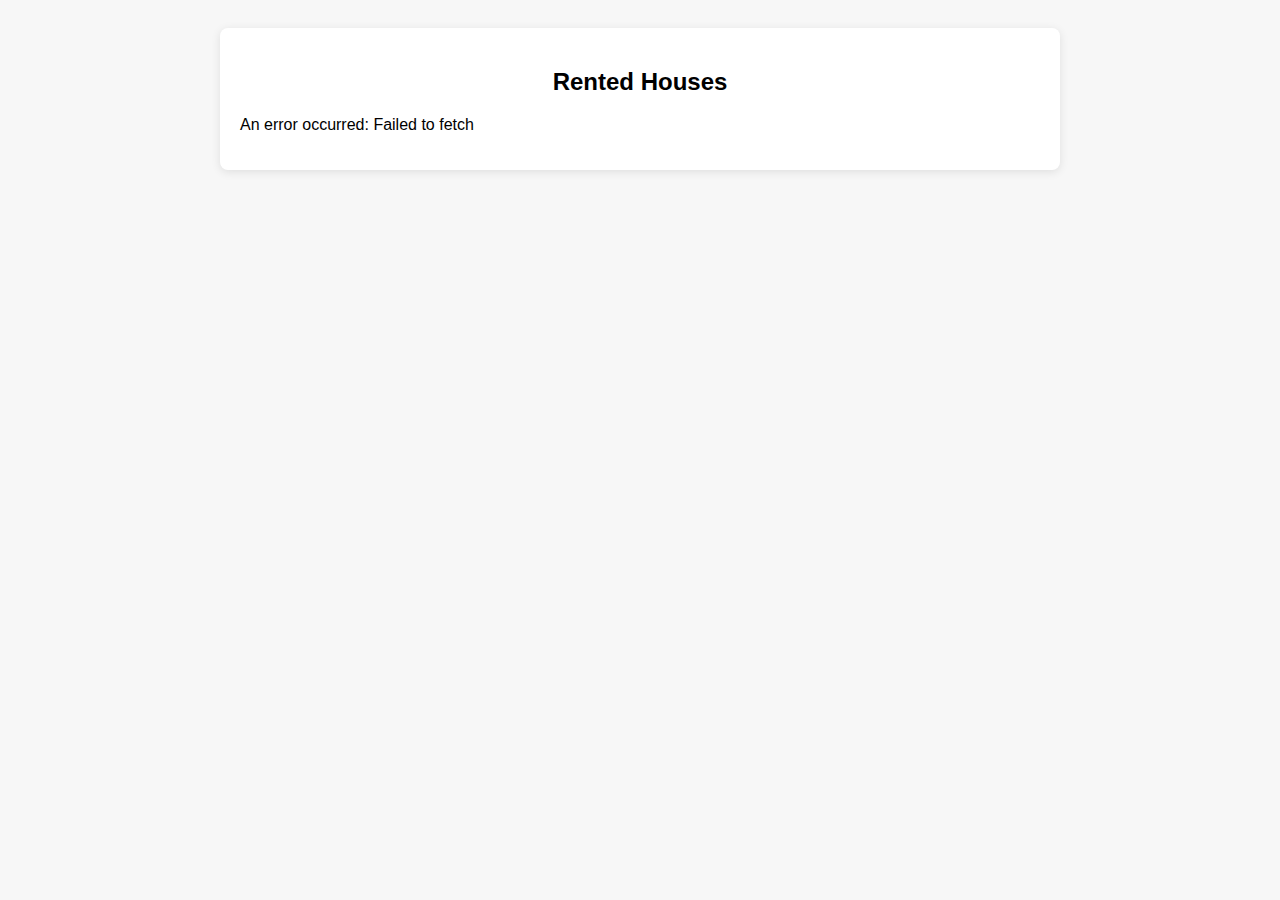
<file: dashboard/rented-houses.html>
<!DOCTYPE html>
<html lang="en">

<head>
    <meta charset="UTF-8">
    <meta name="viewport" content="width=device-width, initial-scale=1.0">
    <title>Rented Houses</title>

    <style>
        body {
            font-family: Arial, sans-serif;
            background-color: #f7f7f7;
            padding: 20px;
        }

        .rented-house-list-container {
            width: 100%;
            max-width: 800px;
            margin: 0 auto;
            background-color: white;
            padding: 20px;
            border-radius: 8px;
            box-shadow: 0 2px 10px rgba(0, 0, 0, 0.1);
        }

        h2 {
            text-align: center;
            margin-bottom: 20px;
        }

        .rented-house-item {
            background-color: #f9f9f9;
            padding: 15px;
            margin-bottom: 15px;
            border-radius: 6px;
            box-shadow: 0 1px 5px rgba(0, 0, 0, 0.1);
        }

        .rented-house-item h3 {
            margin-top: 0;
        }

        .house-image {
            width: 100%;
            max-height: 200px;
            object-fit: cover;
            border-radius: 6px;
        }

        .user-details,
        .rent-details {
            margin-top: 10px;
            padding: 8px 12px;
            background-color: #007BFF;
            color: white;
            border-radius: 5px;
        }

        .user-details h4,
        .rent-details h4 {
            margin: 0 0 5px;
        }

        .user-details p,
        .rent-details p {
            margin: 5px 0;
        }
    </style>
</head>

<body>
    <div class="rented-house-list-container">
        <h2>Rented Houses</h2>
        <div id="rentedHouseList"></div>
        <p id="statusMessage"></p>
    </div>

    <script>
        async function fetchRentedHouses() {
            const rentedHouseListElement = document.getElementById('rentedHouseList');
            const statusMessage = document.getElementById('statusMessage');

            try {
                const response = await fetch('http://localhost:8000/api/v1/user/houses/rented-houses');
                const rentedHouses = await response.json();

                if (response.status === 200) {
                    if (rentedHouses.length === 0) {
                        statusMessage.textContent = 'No houses have been rented yet.';
                    } else {
                        rentedHouseListElement.innerHTML = ''; // Clear the list before appending
                        rentedHouses.forEach(rentedHouse => {
                            const rentedHouseItem = document.createElement('div');
                            rentedHouseItem.classList.add('rented-house-item');

                            rentedHouseItem.innerHTML = `
                                <img class="house-image" src="${rentedHouse.house.imageUrl}" alt="House Image">
                                <h3>Price: $${rentedHouse.house.price.toFixed(2)}</h3>
                                <p><strong>Address:</strong> ${rentedHouse.house.address}</p>
                                <p><strong>Bedrooms:</strong> ${rentedHouse.house.bedrooms}</p>
                                <p><strong>Bathrooms:</strong> ${rentedHouse.house.bathrooms}</p>
                                <p><strong>Size:</strong> ${rentedHouse.house.size} sqft</p>
                                <p><strong>Realtor:</strong> ${rentedHouse.house.realtor}</p>

                                <div class="user-details">
                                    <h4>User Details</h4>
                                    <p><strong>Name:</strong> ${rentedHouse.user.name}</p>
                                    <p><strong>Email:</strong> ${rentedHouse.user.email}</p>
                                </div>

                                <div class="rent-details">
                                    <h4>Rent Details</h4>
                                    <p><strong>Start Date:</strong> ${new Date(rentedHouse.rentStartDate).toLocaleDateString()}</p>
                                    <p><strong>End Date:</strong> ${new Date(rentedHouse.rentEndDate).toLocaleDateString()}</p>
                                </div>
                            `;

                            rentedHouseListElement.appendChild(rentedHouseItem);
                        });
                    }
                } else {
                    statusMessage.textContent = 'Failed to retrieve rented houses: ' + rentedHouses.message;
                }
            } catch (error) {
                statusMessage.textContent = 'An error occurred: ' + error.message;
            }
        }

        // Fetch the rented houses when the page loads
        window.onload = fetchRentedHouses;
    </script>
</body>

</html>
</file>
<file: styles.css>
body {
    font-family: Arial, sans-serif;
    background-color: #f0f0f0;
    display: flex;
    justify-content: center;
    align-items: center;
    height: 100vh;
    margin: 0;
  }
  
  .login-container {
    background-color: white;
    padding: 20px;
    border-radius: 8px;
    box-shadow: 0 0 10px rgba(0, 0, 0, 0.1);
    width: 300px;
    text-align: center;
  }
  
  .login-container h2 {
    margin-bottom: 20px;
  }
  
  .login-container form {
    display: flex;
    flex-direction: column;
  }
  
  .login-container label {
    margin-bottom: 5px;
    text-align: left;
  }
  
  .login-container input {
    margin-bottom: 15px;
    padding: 10px;
    border: 1px solid #ccc;
    border-radius: 4px;
  }
  
  .login-container button {
    padding: 10px;
    background-color: #007bff;
    color: white;
    border: none;
    border-radius: 4px;
    cursor: pointer;
  }
  
  .login-container button:hover {
    background-color: #0056b3;
  }
  
  .social-login {
    margin-top: 20px;
  }
  
  .social-login button {
    padding: 10px;
    background-color: #db4437;
    color: white;
    border: none;
    border-radius: 4px;
    cursor: pointer;
  }
  
  .social-login button:hover {
    background-color: #c23321;
  }
  
  .links {
    margin-top: 20px;
  }
  
  .links a {
    color: #007bff;
    text-decoration: none;
  }
  
  .links a:hover {
    text-decoration: underline;
  }
</file>
<file: assets/css/style.css>
/*-----------------------------------*\
  #style.css
\*-----------------------------------*/

/**
 * copyright 2023 codewithsadee
 */





/*-----------------------------------*\
  #CUSTOM PROPERTY
\*-----------------------------------*/
/* color  */

:root{
  --white: #FFFFFF;
--yellow: #F6BD26;
--primary-100: #2179FF;
--primary-90: #1E6DE5;
--primary-80: #1B61CC;
--primary-70: #1755B2;
--primary-40: #0D3166;
--primary-20: #071833;
--secondary-100: #21FFFF;
--secondary-20: #073333;
--neutral-100: #FAFCFF;
--neutral-98: #F2F5FA;
--neutral-95: #E9ECF2;
--neutral-90: #DADFE5;
--neutral-80: #C2C6CC;
--neutral-60: #919499;
--neutral-50: #797C80;
--neutral-40: #616366;
--neutral-30: #494A4D;
--neutral-20: #303133;
--neutral-10: #18191A;
--neutral-5: #0C0C0D;
--error-100: #FF2134;
/* gradient */
--gradient: linear-gradient(270deg, #0f4392 0%, #001d3d 100%);
/* 
TYPOGRAPHY
 */
 /* font Family */

 --font-primary: 'Montserrat', sans-serif;
/* font size */
--fs-base: 62.5%;
--fs-headline-large: 3.6rem;
--fs-headline-medium: 2.8rem;
--fs-headline-small: 2.8rem;
--fs-title-large: 2.2rem;
--fs-title-medium: 2rem;
--fs-title-small: 1.8rem;
--fs-body-large: 1.6rem;
--fs-body-medium: 1.6rem;
--fs-label-large: 1.6rem;
--fs-label-medium: 1.4rem;
/* line height */
--lh-headline-large: 44px;
--lh-headline-medium: 36px;
--lh-headline-small: 36px;
--lh-title-large: 28px;
--lh-title-medium: 24px;
--lh-title-small: 24px;
--lh-body-large: 24px;
--lh-body-medium: 24px;
--lh-label-large: 24px;
--lh-label-medium: 20px;
/* font weight */
--weight-bold: 700;
--weight-semiBold: 600;
--weight-regular: 400;
/*  Letter spacing*/
--traking-n-025: -0.25px;
--traking-p-05: 0.5px;
/* 
RADIUS
 */
 --radius-small: 8px;
--radius-medium: 12px;
--radius-large: 16px;
--radius-extra-large: 32px;
--radius-full: 1000px;
--radius-circle: 50%;
/* 
BOX SHADOW
 */
 --shadow-1: 0px 2px 4px 0px #00000033;
--shadow-2: 0px 5px 10px 0px #0000000D;
--shadow-3: 0px 5px 10px 0px #00000033;
--shadow-4: 0px 10px 20px 0px #0000001A;
/*
TRANSITION
  */
  --transition-easing-quick: cubic-bezier(0, 0.7, 0.3, 1);
--transition-duration-quick: 200ms;
--transition-duration-smooth: 500ms;

}




/*-----------------------------------*\
  #RESET
\*-----------------------------------*/
*,
*::before,
*::after{
  margin: 0;
  padding: 0;
  box-sizing: border-box;
}

li{ list-style: none;}
a,
img,
input, 
select,
button{
  display: block;
}
a{
  color: inherit;
  text-decoration: none;
}
img{
  height:auto ;
}
input,
button,
select,
select{
  background:none;
  border: none;
  font: inherit;
}
button{cursor:pointer;}
input,
select{
  width:100%;
  outline: none;
}
address{font-style: normal;}
select{
  appearance: none;
  -webkit-appearance: none;
  -moz-appearance: none;
}
html{
  font-family: var(--font-primary);
  font-size: var(--fs-base);
  scroll-behavior: smooth;
}
body{
  background-color: var(--neutral-98);
  color: var(--neutral-5);
  font-size: var(--fs-body-large);
  line-height: var(--lh-body-medium);
  height: 300vh;
  margin: 0;
  padding:0;
}
::-webkit-scrollbar{width: 12px;}
::-webkit-scrollbar-track{background-color: var(--neutral-90);}
::-webkit-scrollbar-thumb{background-color: var(--neutral-60); border-radius: 4px;}




/*-----------------------------------*\
  #TYPOGRAPHY
\*-----------------------------------*/
.headline-large{
  font-size: var(--fs-headline-large);
  line-height: var(--lh-headline-large);
  font-weight: var(--weight-bold);
  letter-spacing: var(--traking-n-025);
}
.headline-medium{
  font-size: var(--fs-headline-medium);
  line-height: var(--lh-headline-medium);
  font-weight: var(--weight-bold);
}
.headline-small{
  font-size: var(--fs-headline-small);
  line-height: var(--lh-headline-small);
  font-weight: var(--weight-bold);
}
.title-large{
  font-size: var(--fs-title-large);
  line-height: var(--lh-title-large);
  font-weight: var(--weight-semiBold);

}
.title-medium{
  font-size: var(--fs-title-medium);
  line-height: var(--lh-title-medium);
  font-weight: var(--weight-semiBold);

}
.title-small{
  font-size: var(--fs-title-small);
  line-height: var(--lh-title-small);
  font-weight: var(--weight-semiBold);

}
.body-large{
  font-size: var(--fs-body-large);
  line-height: var(--lh-body-large);
  font-weight: var(--weight-regular);
}
.body-medium{
  font-size: var(--fs-body-medium);
  line-height: var(--lh-body-medium);
  font-weight: var(--weight-regular);
}
.label-medium{
  font-size: var(--fs-label-medium);
  line-height: var(--fs-label-medium);
  font-weight: var(--weight-semiBold);
  letter-spacing: var(--traking-p-05);
}




/*-----------------------------------*\
  #REUSED STYLE
\*-----------------------------------*/
.material-symbols-rounded{
  display: block;
  width: 1em;
  height: 1em;
  overflow: hidden;
  font-variation-settings:
  'FILL'0 ,
  'wght' 400,
  'GRAD'0,
  'opsz'24;

}
.container{
  padding-inline: 16px;
  max-width: 580px;
  width: 100%;
  margin-inline: auto;

} 
.section{padding-block-end:60px ;}
.ltitle-wrapper{
  margin-block-end: 32px;
}
.img-holder{
  aspect-ratio: var(--width)/ var(--height);
  background-color: var(--neutral-80);
  overflow: hidden;

}
.img-cover{
  width: 100%;
  height:100% ;
  object-fit: cover;

}







/*-----------------------------------*\
  #COMPONENT
\*-----------------------------------*/
/* 
BUTTON
 */
.btn{
  display: flex;
  justify-content: center;
  align-items: center;
  gap: 12px;
  height: 48px;
  padding-inline: 24px;
  border-radius: var(--radius-full);
  max-width: max-content;
  transition: var(--transition-duration-quick) var(--transition-easing-quick);
}
.btn-fill{
  background-color: var(--primary-100);
  color: var(--neutral-100);
}
.btn-fill:wh(:hover, :focus){
  background-color: var(--primary-90);
  box-shadow: var(--shadow-1);
}
.btn-fill:wher(:active, :focus-visible){background-color: var(--primary-80);}
.btn-outline{
  color: var(--primary-100);
  box-shadow: inset 0 0 0 2px var(--primary-100);

}
.btn-outline:where(:hover, :focus :focus-visible){
  color:var(var(--neutral-100));
}
.btn-outline:hover{background-color: var(--primary-100);}
.btn-outline:focus{
  background-color:var(--primary-100);
}
.btn-outline:where(:active,  :focus-visible){background-color: var(--primary-80);}

 /* 
 ICON BTN
  */
  .icon-btn{
    height:48px ;
    width: 48px;
    display: grid;
    place-items: center;
    background-color: var(--neutral-100);
    color: var(--neutral-10);
    border-radius: var(--radius-small);
    box-shadow: var(--shadow-3);
    transition: var(--transition-duration-quick) var(--transition-easing-quick);

  }
  .icon-btn:where(:hover, :focus-visible){background-color: var(--neutral-90);}
      
  /* 
   BADGE**/
   .badge{
    height: 32px;
    max-width: max-content;
    display: grid;
    place-items: center;
    padding-inline: 16px;
    background-color: var(--secondary-100);
    border-radius: var(--radius-small);
    box-sizing: var(--shadow-3);
   }
   /* 
   CARD
    */
  .card{
    border-radius:var(--radius-large) ;
    overflow: hidden;
    box-shadow: var(--shadow-2);
    
    transition: var(--transition-duration-quick) var(--transition-easing-quick);


  }
  .card:where(:hover, :focus-within){
    box-shadow: var(--shadow-4);
  }
  .card-banner{
    position: relative;

  }
  .card-banner .img-cover{
    transition: var(--transition-duration-quick) var(--transition-easing-quick);

  }
  .card:where(:hover, :focus-within) .img-cover{
    scale: 1.05;
    rotate:2deg ;
  }
.card :where(.badge, .icon-btn){
  position: absolute;
  top: 20px;
}
.card .badge{left: 20px;}
.card .icon-btn{
  right: 20px;
  opacity: 0;
  visibility:hidden ;
  scale: 0.8;
  transition: var(--transition-duration-quick) var(--transition-easing-quick);

}





.card:where(:hover , :focus-within) .icon-btn{
  scale: 1;
  opacity: 1;
  visibility: visible;
}
.card-container{
  padding: 20px 20px 24px;
}
.title-large{
  margin-block: 8px;
  color: var(--neutral-20);
  white-space:nowrap ;
  overflow: hidden;
  text-overflow:ellipsis;
  transition: var(--transition-duration-quick) var(--transition-easing-quick);
  ;
}
.card-title:where(:hover, :focus-visible){color:var(--primary-90) ;}
.card-text{color: var(--neutral-40);}
.card-meta-list{
  padding-block-start:16px;
  margin-block-start: 16px;
  border-block-start: 1px solid var(--neutral-90);
  display: flex;
  justify-content: space-between;
 align-items: center;
 flex-wrap: wrap;
 gap: 12px;

}
.card .mata-item{
  display: flex;
  align-items: center;
  gap: 4px;
  color: var(--neutral-20);
}






/* -----------------------------------*\
  #HEADER
\*-----------------------------------*/
 */
.navbar{display: none; }

.header{
  position:fixed;
  top:0;
  left: 0;
  width: 100%;
  height: 100px;
  z-index: 4;
}
.header.active{
  animation:slide_in 500ms ease forwards;
  height: 72px;
  background-color: var(--primary-40);

}
@keyframes slide_in{
  0%{
    transform: translateY(-100%);
    
  }
  100%{
    transform: translatey(0);
  }
}
.header .container{
  position:relative ;
  display: flex;
  justify-content:space-between;
  align-items: center;
  height: 100%;
}
.nav-toggle-btn .close,
.nav-toggle-btn.active .open{display: none;
  
}
.nav-toggle-btn .open,
.nav-toggle-btn.active .close{display:block;
  
}
.navbar{
  position: absolute;
  top: 85%;
  right: 16px;
  background-color: var(--neutral-100);
  min-width: 260px;
  padding: 10px;
  border-radius: var(--radius-large);
  visibility: hidden;
  opacity: 0;
  scale: 0.4; */
  transition: var(--transition-duration-quick) var( --transition-easing-quick);
  transform-origin: top right;
  z-index: 4;
  

}
.navbar.active{
  visibility: visible;
  scale: 1;
  opacity: 1;

}
.navbar , 
.navbar-list,
.navbar-wrapper{
  display: grid;
  gap: 8px;
  transition: var(--transition-duration-quick) var(--transition-easing-quick);

}
.navbar-link,
.btn-link{
  color:var(--neutral-30);
  padding: 6px 12px;
  transition: var(--transition-duration-quick) var(--transition-easing-quick);
}
.btn-link{
  border-block-start: 1px solid var(--neutral-90);
  padding-block-start: 14px;
}
:is(.navbar-link, .btn-link):is(:hover,:focus-visible),.navbar-link.active{color: var(--primary-100);}

.navbar .btn{
  min-width: 100%;
}

/*-----------------------------------*\
  #HERO
\*-----------------------------------*/

.hero-banner{
  display: none;

}
.hero{
  position: relative;
  background-image: var(--gradient);
  color: var(--neutral-90);
  padding-block: 130px 60px;
  overflow: hidden;
  isolation: isolate;
}
.hero-title{
  color: var(--neutral-100);
  font-size:40px;
  line-height: 49px;
}
.hero-text{margin-block: 16px 32px;}
.search-bar{background: var(--white);
  display: grid;
gap: 8px;;
border-radius: 16px;
box-shadow: var(--shadow-4);

}
 .search-item{
  position: relative;
  color: var(--neutral-50);
 }
.search-item .search-item-field{
  height: 76px;
  padding: 40px 16px 12px;
  border-radius: var(--radius-medium);
  transition: var(--transition-duration-quick) var(--transition-easing-quick);
  cursor: pointer;
}
.search-bar .search-item-field:where(:hover,:focus){
  background-color: var(--neutral-95);

}
.search-bar :where(.label, .material-symbols-rounded){
  position: absolute;
  pointer-events: none;
}
.search-item .label{
  top: 12px;
  left: 16px;
  color: var(--neutral-5);
  translate: 0 -50%;
}
.search-item .material-symbols-rounded{
  top: 50%;
  color: var(--primary-100);
  right: 16px;
}
.search-btn{
  background: var(--primary-100);
  color: var(--neutral-100);
  display: flex;
  justify-content: center;
  align-items: center;
  height: 64px;
  padding-inline: 24px;
  gap: 12px;
  border-radius: 12px;
  transition: var(--transition-duration-quick) var(--transition-easing-quick);


}
.search-btn:where(:hover, :focus){
  background-color: var(--primary-80);
}
.search-btn:where(:active, :focus-visible){
  background-color: var(--primary-70);
}
.search-btn .material-symbols-rounded{
  left:40%;
  margin-top: 2px;
}
.hero .btn-pattern{
  position:absolute;
  top: 50%;
  left: 25%;
  right: 0;
  translate:0 -50% ;
  min-height: 100px;
  pointer-events: none;
  z-index: -2;
}
/*-----------------------------------*\
  #PROPERTY
\*-----------------------------------*/
.property{
  padding-block-start: 50px;

}
.property .section-text{
  margin-block: 8px 16px;
}
.btn-outline:hover{
  color: var(--white);
}
.card{
  margin-block-start:15px;
}
.property-list{
  display: grid;
  grid-template-columns: repeat(auto-fil, minmax(280px, 1fr));
  gap: 16px;

}





/*-----------------------------------*\
  #FEATURE
\*-----------------------------------*/
.feature-banner{
  aspect-ratio: 3/2;
  overflow: hidden;
  border-radius: var(--radius-extra-large);
  
}
.feature-content{
  padding: 24px 16px 0;
}
.feature-content .feature-text{margin-block: 16px;} 
.feature-text .feature-item{color: var(--neutral-30);
  
}
.feature-list{
  display: grid;
  gap: 12px;
}
.feature-item{
  display: flex;
  align-items: center;
  gap: 8px;
}
.feature-icon{
  color: var(--primary-100);
  font-size: 2.2rem;
}



/*-----------------------------------*\
  #VIDEO
\*-----------------------------------*/
.video-card{
  height: 260px;
  border-radius: 32px;
  background: linear-gradient(0deg, #0000004d, #0000004d), url(../images/video-card.jpg);
  background-repeat: no-repeat;
  background-size: cover;
  place-items: center;
  display: grid;
  place-items: center;
}
.play-btn{
  width:72px ;
  height: 72px;
  display: grid;
  place-items: center;
  background-color: var(--neutral-100);
  color: var(--primary-100);
  border-radius: var(--radius-circle);
  animation:pulse 1.5s var(--transition-duration-quick) forwards infinite;
}




/*-----------------------------------*\
  #STORY
\*-----------------------------------*/
.story .section-subtitle{color: var(--primary-100);}
.story .section-title{margin-block:32px ;}
.avatar-list{display: flex;}
.avater{
  position: relative;
  width: 60px;
  height: 46px;
  border-radius: var(--radius-full);
  border: 3px solid var(--neutral-90);
  overflow: hidden;
}
.avatar:not(:first-child){margin-inline-start: -10px ;}

.avatar .overlay-content{
  position: relative;
  inset: 0;
  display: grid;
  place-items: center;
  background-color:#000000bf ;
  color: var(--primary-100);
}
.story .titel-wrapper{
  display: grid;
  gap: 16px;

}
.story-list{
  display: grid;
  gap: 16px;
}
.story-card{
  position: relative;
  height: 360px;
  background-repeat: no-repeat;
  background-size: cover;
  background-position: center;
  border-radius: var(--radius-large);
  overflow: hidden;
  transition: var(--transition-duration-quick) var(--transition-easing-quick);

}
.story-card:where(:hover, :focus-visible){scale: 0.99;}

.story-card .overlay-content{
  position: absolute;
  inset: 0;
  background: linear-gradient(100deg,#00000000 33.33%, #000000cc);
  color: var(--white);
  display: flex;
  justify-content: space-between;
  align-items: flex-end;
  padding: 24px;
}
.story-card .rating-wrapper{
  display: flex;
  align-items: center;
  margin-block-start: 8px;
}
.story-card .rating-text{
  margin-inline-start: 12px;
  color: var(--neutral-80);
}
.story-card .material-symbols-rounded{
  font-variation-settings: 'FILL' 1;
  color: var(--yellow);

}
.story-card .card-avatar{
  width: 56px;
  height: 56px;
  border-radius: var(--radius-circle);
  box-shadow: var(--shadow-3);
  overflow: hidden;
}
/*-----------------------------------*\
  #FOOTER
\*-----------------------------------*/

.footer{
  background-color: var(--primary-20);
  color: var(--neutral-90);
}
.footer-top .container{
  padding-block: 60px;
  display: grid;
  gap: 24px;
}
.footer-text{
  margin-block-end: 16px;
}
.footer-list{
  display: grid;
  gap: 16px;
}
.footer-link{
  
  transition: var(--transition-duration-quick) var(--transition-easing-quick);

}
.footer-link:where(:hover, :focus-visible){color: var(--primary-100);}
.social-list{
  display: flex;
  gap: 16px;
}
.footer-bottom{border-block-start: 1px solid var(--neutral-20);}
.footer-bottom .container{
  padding-block: 20px;
  display: grid;
  justify-content: center;
}

/*-----------------------------------*\
  #MEDIA QUERIES
\*-----------------------------------*/
/* responsive for larger than 768px screen*/
@media (min-width: 768px) {
  /* 
  CUSTOM PROPERTY
   */
  :root{
    /* 
    TYPOGRAPY
     */
     /* font-size */
     --fs-headline-large:5.2rem;
     --fs-headline-medium:4rem;
     --fs-headling-small:3.6rem;
     /* line height */
     --ln-headline-large:64px;
     --ln-headline-medium:52px;
     --ln-headline-small:48px
   

  }
  /* 
  REUSED STYLE
   */
   .container{
    max-width: 720px;

   }
   .section{padding-block-end: 80px;}
   .title-wrapper,
   .story .title-wrapper{
    display: grid;
    grid-template-columns: 1fr max-content;
    align-items: center;
    gap: 40px;
    margin-block-end: 48px;
   }
   /* 
   HERO
    */
  .hero{padding-block: 160px 100px;}
  .search-bar{
    grid-template-columns: 160px 168px 1fr max-content;
    gap: 0;
  }
  .search-item .material-symbols-rounded
  {display: none;}
  .search-item:not(:last-of-type)::after{
    content: "";
    position: absolute;
    top: 36px;
    bottom: 16px;
    width: 1px;
    left: 100%;
    background-color: var(--neutral-90);

  }
  .search-btn{
    height: 100%;
    margin-inline-start: 8px;
  }
  /* 
  PROPERTY
   */
   .property{padding-block-start: 80px;}
   .property .section-text{
    margin-block-end: 0;
   }
   .property-list{
  
    grid-template-columns: repeat(2, 1fr);
    gap: 16px;
  }
   /* 
   FEATURE
    */
    .feature-content{padding-block-start: 32px}
    .feature-content .feature-text{
      margin-block:10px 20px ;
      line-height: 28px;
    }
    .feature-list{
      grid-template-columns: 1fr 1fr ;
      gap: 16px;
    }
      /* 
      VIDEO
       */
       .video-card{height:400px;}
       .play-btn{width: 96px;
      height: 96px;}
      .play-btn .material-symbols-rounded{font-size: 4.8rem;}
      /* 
      STORY
       */
      .story .section-title{
        margin-block: 16px;
      }
      /* 
      FOOTER
      */
      /* footer top */
      .tooter-top .container{
        padding-block: 88px;
        grid-template-columns: repeat(3,1fr);
        

      }
      .footer-brand{grid-column: 1/4;}
      .footer-text{max-width: 400px;}
}


/* responsive for larger than 768px screen*/
@media (min-width: 992px) {
  /* 
  TYPOLOGY */
 
   :root{
     /* CUSTOM PROPERTY*/
     /* font-size */
     --fs-body-large:1.8rem;
     /* height */
     --ln-body-large:32px;

   }
 /*
  REUSED STYLE
  */
  .container{max-width:950px ;}
  /* 
  HEADER
   */
   .nav-toggle-btn{display: none;}
   .navbar,
   .navbar-wrapper,
   .navbar-list{
    all: unset;
    display: flex;
    align-items: center;

   }
   .navbar,
   .navbar-list{flex-grow:1;}
   .navbar-list{justify-content: center;}
   .navbar-link,
   .btn-link{
    color: var(--neutral-80);
    line-height: 48px;
   }
 
   .navbar-link{padding: 0 24px;}
 :is(.navbar-link, .btn-link):is(:hover,:focus-visible),.navbar-link.active{color: var(--neutral-100);}
 .navbar-link.active{position: relative;}
 .navbar-link.active::before{
  content: "";
  position: absolute;
  left: 50%;
  translate: -50% 0;
  bottom: 8px;
  width: 4px;
  height: 4px;
  border-radius: var(--radius-circle);
  background-color: var(--neutral-100);
 }
 .btn-link{
  color: var(--neutral-100);
  border: none;
  padding: 0;
 }
 .navbar .btn{min-width: max-content;}
 .navbar-wrapper{gap: 24px;}

.hero .container{
  display: grid;
  grid-template-columns: repeat(12, 1fr);
  gap: 20px;
}
.hero-content{grid-column: 1/7;}
.search-bar{min-width:max-content ;}
.search-item .search-item-field{
  height: 84px;
  padding-inline: 24px;
  padding-block-end: 16px;
}
.hero-banner{
  display: block;
  position: absolute;
  bottom: 0;
  left: 50%;
  max-width: 720px;
  z-index: -1;
}

.property-list{
  display: grid;
  grid-template-columns: repeat(3, 1fr);
}
/* 
STORY LIST 
 */
 .story .section-title{margin-block: 16px;}
 .avatar{width: 80px;
height: 60px;}
.story-list{
  grid-template-columns: 1fr 1fr;

}
/* feature 1 */
.feature-content{padding: 40px;}
.feature .container{
  display: grid;
  grid-template-columns: 1fr 1fr;
  gap: 20px;
}
.feature-list{grid-template-columns: 1fr;}
.feature-banner{aspect-ratio: auto;}

.feature-2 .feature-banner{order: 1;}



}
@media (min-width: 1440px){
  /* CUSTOM PROPERTY
   */
   :root{
    /* 
    TYPPOLOGY
     */
     /* font -size */
     --fs-headline-large:7.2rem;
     --fs-headline-medium:5.4rem;
     /* line height */
     --lh-headline-large:92px;
     --lh-headline-medium:72px;
   }
   /* 
   REUSED STYLE
    */
    .container{max-width: 1860px;}

    /* 
    HERO
     */
     .hero .container{
      min-height: 580px;
      align-items: center;
     }
     .hero-content{
      grid-column: 1/6;
     }
     .hero-banner{
      max-width: 820px;
      width: 100%;
      left:calc(50% -100px) ;
     }
     .hero .btn-pattern{
      left: 36%;
     }
    

     
/* 
STORY LIST 
 */
 .story .section-title{max-width: 820px;}
 
 .avatar{width: 80px;
height: 60px;}
.story-list{
  grid-template-columns: repeat(12, 1fr);


}
.story-card:where(:nth-child(1), :nth-child(6)){
  grid-column: span 3;
}
.story-card:where(:nth-child(3), :nth-child(5)){
  grid-column: span 4;
}
.story-card:where(:nth-child(2), :nth-child(4)){
  grid-column: span 5;
}
/* feature 1 */
.feature-content{padding: 60px;}
.feature .container{
 
  grid-template-columns: 1fr 1fr;
  gap: 20px;
}


.property-list{
  
  grid-template-columns: repeat(4, 1fr);
  gap: 16px;
}
/* 
FOOTER
 */
 .footer-brand{
  grid-column: auto;
 }
 .footer-top .container{
  grid-template-columns: 500px repeat(3, 1fr);
 }

}
</file>
<file: about/about.css>
/* Basic Styling */
body {
    font-family: Arial, sans-serif;
    line-height: 1.6;
    color: #333;
    background-color: #f4f4f4;
    margin: 0;
    padding: 0;
}

header {
    background-color: #34495e;
    color: #fff;
    padding: 20px;
    text-align: center;
}

h1, h2 {
    margin-bottom: 20px;
}

main {
    padding: 20px;
}

section {
    background: #fff;
    padding: 20px;
    margin-bottom: 30px;
    box-shadow: 0 4px 8px rgba(0, 0, 0, 0.1);
    border-radius: 8px;
}

#mission-vision {
    display: flex;
    justify-content: space-between;
}

#mission, #vision {
    width: 45%;
}

#services ul {
    padding-left: 20px;
}

.team-members {
    display: flex;
    justify-content: space-around;
    gap: 10px;
}

.member {
    text-align: center;
}

.member img {
    border-radius: 50%;
    width: 150px;
    height: 150px;
}

footer {
    background-color: #34495e;
    color: #fff;
    text-align: center;
    padding: 10px 0;
}

a {
    color: #2980b9;
    text-decoration: none;
}

a:hover {
    text-decoration: underline;
}
</file>
<file: contacts.css>
/* Reset some default browser styles */
* {
    margin: 0;
    padding: 0;
    box-sizing: border-box;
}

body {
    font-family: Arial, sans-serif;
    background-color: #f4f4f4;
}

.contact-form-container {
    width: 100%;
    max-width: 500px;
    margin: 50px auto;
    background-color: white;
    padding: 30px;
    border-radius: 10px;
    box-shadow: 0 4px 8px rgba(0, 0, 0, 0.1);
}

.contact-form-container h2 {
    text-align: center;
    margin-bottom: 20px;
    color: #333;
}

.input-box {
    margin-bottom: 15px;
}

.input-box label {
    display: block;
    margin-bottom: 5px;
    font-weight: bold;
    color: #333;
}

.input-box input,
.input-box textarea {
    width: 100%;
    padding: 10px;
    border: 1px solid #ccc;
    border-radius: 5px;
    font-size: 16px;
}

.input-box textarea {
    height: 150px;
    resize: none;
}

button {
    width: 100%;
    padding: 10px;
    background-color: #28a745;
    color: white;
    border: none;
    border-radius: 5px;
    font-size: 18px;
    cursor: pointer;
    transition: background-color 0.3s;
}

button:hover {
    background-color: #218838;
}

#formStatus {
    margin-top: 15px;
    text-align: center;
    color: #d9534f;
    font-weight: bold;
}
</file>
